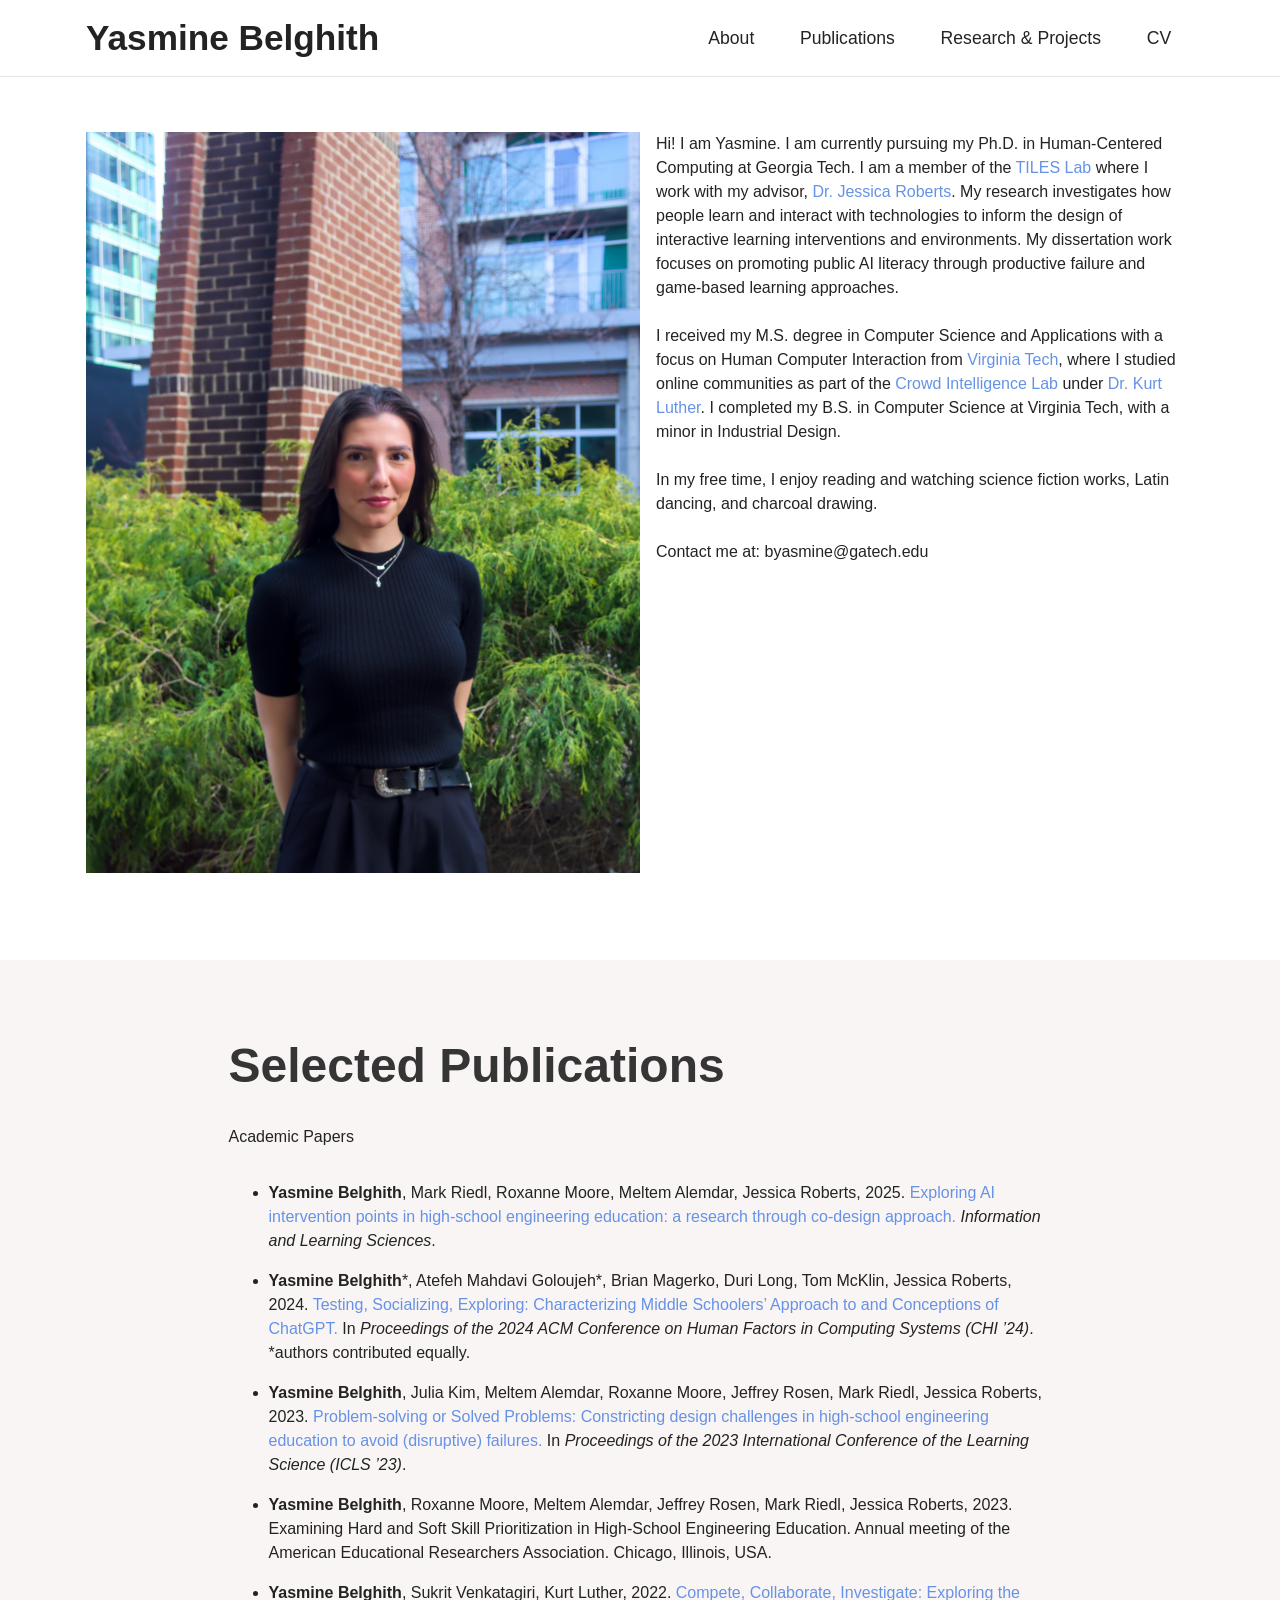
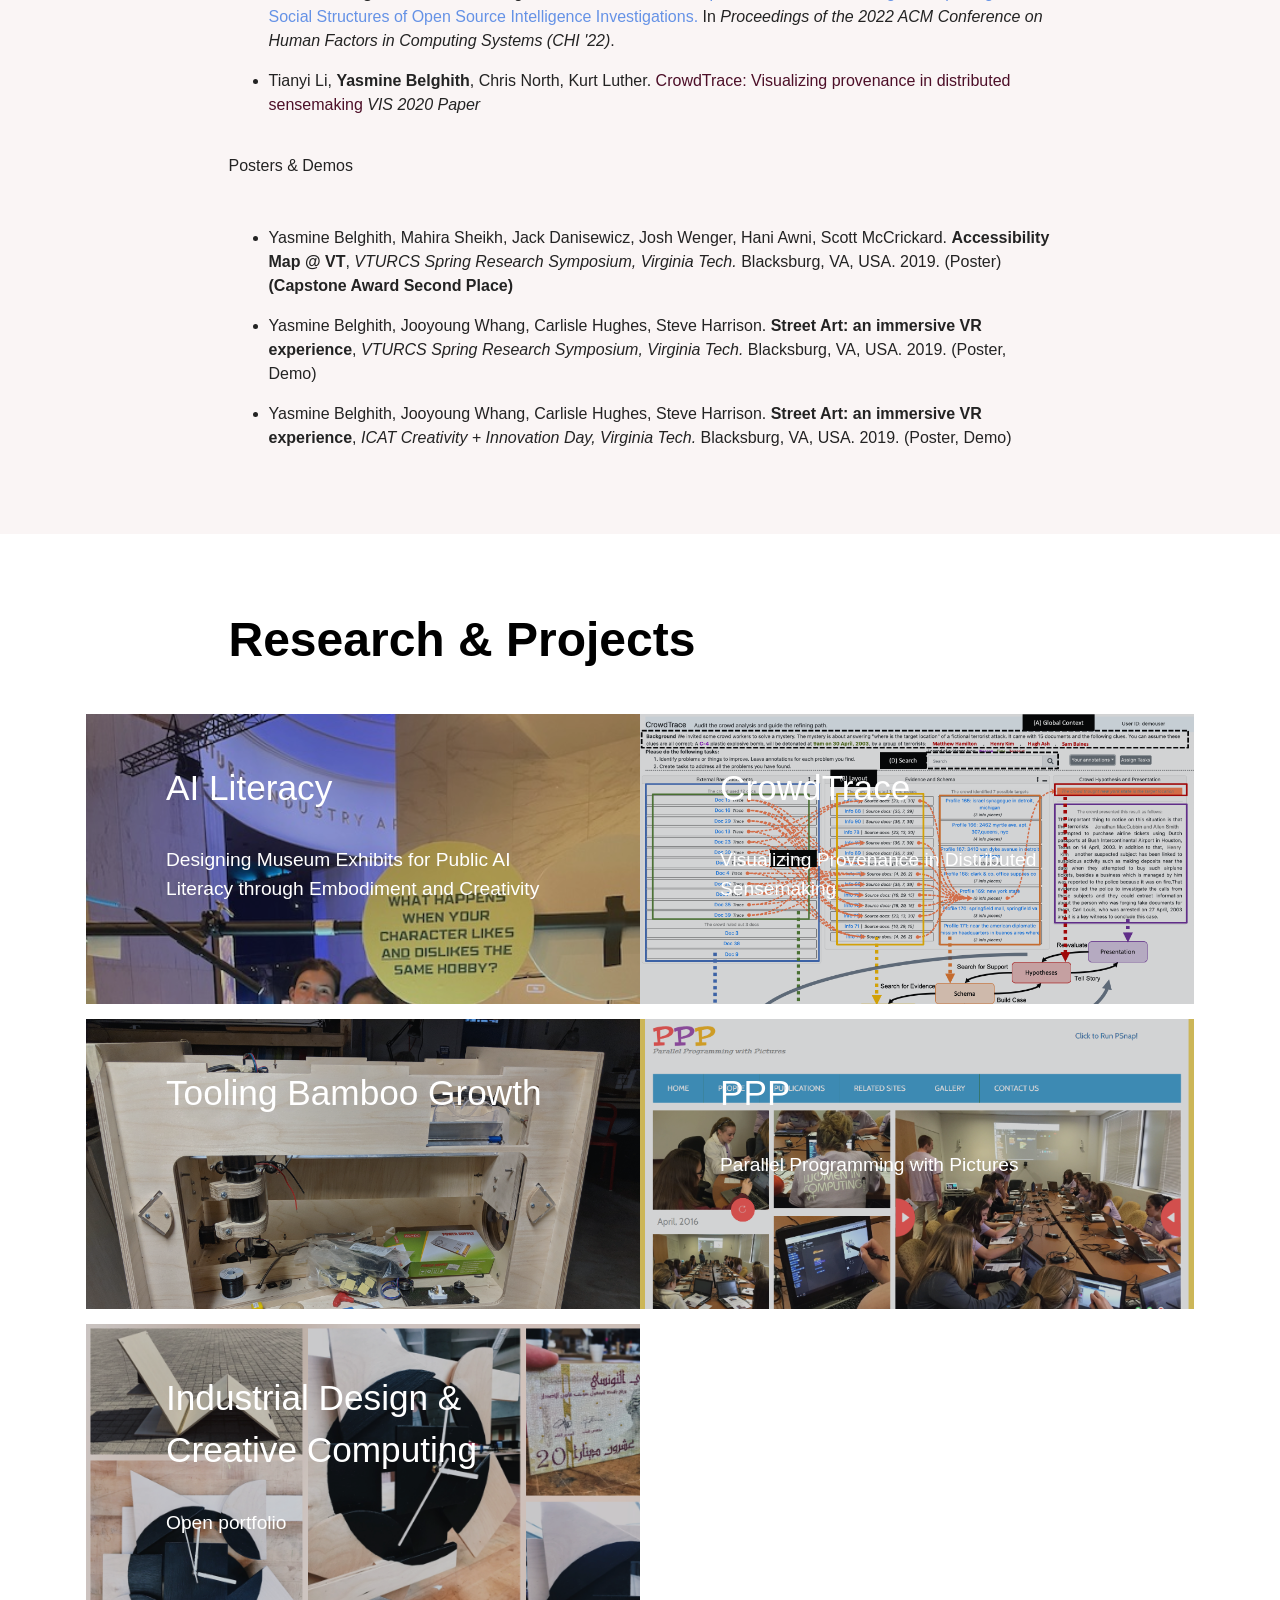
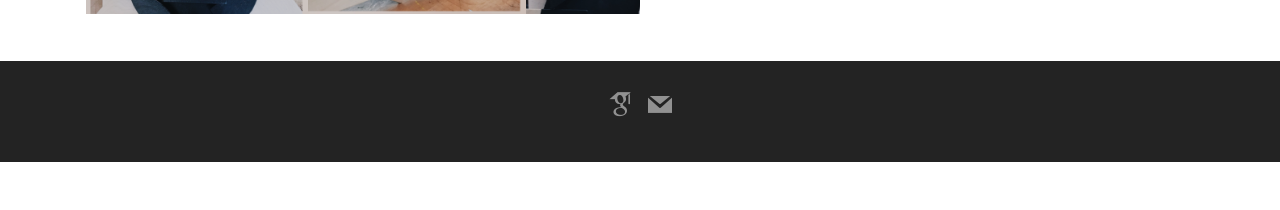
<file: index.html>
<!DOCTYPE html>
<html  >
<head>
  <!-- Site made with Mobirise Website Builder v5.2.0, https://mobirise.com -->
  <meta charset="UTF-8">
  <meta http-equiv="X-UA-Compatible" content="IE=edge">
  <meta name="generator" content="Mobirise v5.2.0, mobirise.com">
  <meta name="viewport" content="width=device-width, initial-scale=1, minimum-scale=1">
  <link rel="shortcut icon" href="assets/images/logo.png" type="image/x-icon">
  <meta name="description" content="">
  
  
  <title>Home</title>
  <link rel="stylesheet" href="assets/tether/tether.min.css">
  <link rel="stylesheet" href="assets/bootstrap/css/bootstrap.min.css">
  <link rel="stylesheet" href="assets/bootstrap/css/bootstrap-grid.min.css">
  <link rel="stylesheet" href="assets/bootstrap/css/bootstrap-reboot.min.css">
  <link rel="stylesheet" href="assets/dropdown/css/style.css">
  <link rel="stylesheet" href="assets/socicon/css/styles.css">
  <link rel="stylesheet" href="assets/theme/css/style.css">
    <link rel="stylesheet" href="assets/stylishportfolio/stylish-portfolio.css">
    <link rel="stylesheet" href="assets/stylishportfolio/stylish-portfolio.min.css">
    <script src="https://cdnjs.cloudflare.com/ajax/libs/popper.js/1.16.0/umd/popper.min.js"></script>
  <link rel="preload" as="style" href="assets/mobirise/css/mbr-additional.css"><link rel="stylesheet" href="assets/mobirise/css/mbr-additional.css" type="text/css">
  
  
  
  
</head>
<body>

<!--Main Menu Section-->
  <section class="menu cid-s48OLK6784" once="menu" id="menu1-h">
    
    <nav class="navbar navbar-dropdown navbar-fixed-top navbar-expand-lg">
        <div class="container">
            <div class="navbar-brand">
<!--                <span class="navbar-logo">-->
<!--                    <a href="index.html">-->
<!--                        <img src="assets/images/logo.png" alt="YB" style="height: 3.8rem;">-->
<!--                    </a>-->
<!--                </span>-->
                <span class="navbar-caption-wrap"><a class="navbar-caption text-black display-5" href="index.html">Yasmine Belghith</a></span>
            </div>
            <button class="navbar-toggler" type="button" data-toggle="collapse" data-target="#navbarSupportedContent" aria-controls="navbarNavAltMarkup" aria-expanded="false" aria-label="Toggle navigation">
                <div class="hamburger">
                    <span></span>
                    <span></span>
                    <span></span>
                    <span></span>
                </div>
            </button>
            <div class="collapse navbar-collapse" id="navbarSupportedContent">
                <ul class="navbar-nav nav-dropdown nav-right" data-app-modern-menu="true">
                    <li class="nav-item"><a class="nav-link link text-black display-4" href="#header1-f">About</a></li>
<!--                    <li class="nav-item"><a class="nav-link link text-black display-4" href="#content1-u">News</a></li>-->
                    <li class="nav-item"><a class="nav-link link text-black display-4" href="#content1-v">Publications</a></li>
                    <li class="nav-item"><a class="nav-link link text-black display-4" href="#portfolio">Research & Projects</a></li>
                    <li class="nav-item"><a class="nav-link link text-black display-4" href="assets/files/Yasmine_Belghith_CV.pdf#page1" target="_blank">CV</a></li>
                </ul>
                
                
            </div>
        </div>
    </nav>

</section>

<!--Header Section-->
<section class="header1 cid-s48MCQYojq mbr-fullscreen" id="header1-f">
<!--    <div class="mbr-overlay" style="opacity: 0.5; background-color: #FAF5F5;"></div>-->
    <div class="container">
        <div class="row no-gutters">
            <div class="col-lg-6">
                <div class="mbr-container">
                        <img src="assets/images/professional_pic.JPEG">
                </div>
            </div>
            <div class="col-lg-6">
                <div class="align-center container-fluid">
                    <div class="row">
            <!--            <div class="col-12 col-lg-12">-->
            <!--                <h1 class="mbr-section-title mbr-fonts-style mb-3 display-1"><strong>Yasmine Belghith</strong></h1>-->
                            <h4 class="mbr-section-subtitle align-center mbr-fonts-style mb-4 display-7">Hi! I am Yasmine. I am currently pursuing my Ph.D. in Human-Centered Computing at Georgia Tech. I am a member of the <a href="https://tiles.cc.gatech.edu/" target="_blank">TILES Lab</a> where I work with my advisor, <a href="https://tiles.cc.gatech.edu/people/dr-jessica-roberts-lab-director/" target="_blank">Dr. Jessica Roberts</a>. My research investigates how people learn and interact with technologies to inform the design of interactive learning interventions and environments. My dissertation work focuses on promoting public AI literacy through productive failure and game-based learning approaches.
                                <br>
                                <br> I received my M.S. degree in Computer Science and Applications with a focus on Human Computer Interaction from <a href="https://vt.edu/" target="_blank">Virginia Tech</a>, where I studied online communities as part of the <a href="https://crowd.cs.vt.edu/" target="_blank">Crowd Intelligence Lab</a> under <a href="https://crowd.cs.vt.edu/kurt-luther/" target="_blank">Dr. Kurt Luther</a>. I completed my B.S. in Computer Science at Virginia Tech, with a minor in Industrial Design.
                                <br>
                                <br> In my free time, I enjoy reading and watching science fiction works, Latin dancing, and charcoal drawing.
                                <br>
                                <br>Contact me at: byasmine@gatech.edu</h4>
            <!--                <div class="mbr-section-btn mt-3">-->
            <!--                    <a class="btn btn-black-outline display-5" href="#content1-8">About</a>-->
            <!--                    <a class="btn btn-black-outline display-5" href="#content1-u">News</a>-->
            <!--                    <a class="btn btn-black-outline display-5" href="#content1-v">Publications</a>-->
            <!--                    <a class="btn btn-black-outline display-5" href="#portfolio">Research & Projects</a>-->
            <!--                    <a class="btn btn-black-outline display-5" href="#content1-w">CV & Résumé</a>-->
                    </div>
                </div>
            </div>
        </div>
    </div>
</section>

<!--  About Section-->
<!--<section class="content1 cid-s48udlf8KU" id="content1-8">-->
<!--    <div class="container">-->
<!--        <div class="row justify-content-center">-->
<!--            <div class="title col-12 col-md-9">-->
<!--                <h3 class="mbr-section-title mbr-fonts-style align-center mb-4 display-2"><strong>About</strong></h3>-->
<!--                <h4 class="mbr-section-subtitle align-center mbr-fonts-style mb-4 display-7">I am currently pursuing my M.S. Degree in Computer Science and Applications at <a href="https://vt.edu/" target="_blank">Virginia Tech</a>.-->
<!--                    <br>I am a member of the <a href="https://crowd.cs.vt.edu/" target="_blank">Crowd Intelligence Lab</a> where I work with my advisor, <a href="https://crowd.cs.vt.edu/kurt-luther/" target="_blank">Dr. Kurt Luther</a>.-->
<!--                    <br>Within computer science, my research interests lie in <strong>Human Computer Interation, social-human-centered design, social computing, crowdsourcing and the interweaving of the arts in technology</strong>.-->
<!--                    <br>I have received my Bachelor's Degree Magna Cum Laude in Computer Science with a minor in <strong>Industrial Design</strong> and French from <a href="https://vt.edu/" target="_blank">Virginia Tech</a> in May 2019.-->
<!--                    <br>-->
<!--                    <br>Yasmine Belghith-->
<!--                    <br>Department of Computer Science-->
<!--                    <br>Virginia Tech-->
<!--                    <br>Blacksburg, VA, 24060-->
<!--                    <br>-->
<!--                    <br>Email: byasmine@vt.edu</h4>-->
<!--                -->
<!--            </div>-->
<!--        </div>-->
<!--    </div>-->
<!--</section>-->

<!--News Section-->
<!--  <section class="content1 cid-sen4Azgt2A" id="content1-u">-->
<!--    <div class="container">-->
<!--        <div class="row justify-content-center">-->
<!--            <div class="title col-12 col-md-9">-->
<!--                <h3 class="mbr-section-title mbr-fonts-style align-center mb-4 display-2"><strong>News</strong></h3>-->
<!--                <h4 class="mbr-section-subtitle align-center mbr-fonts-style mb-4 display-7">-->
<!--                    - October 2020 - I attended <a href="http://ieeevis.org/year/2020/welcome" target="_blank">VIS 2020</a> virtually-->
<!--                    <br> - October 2020 - I attended <a href="https://cscw.acm.org/2020/" target="_blank">CSCW 2020</a> virtually-->
<!--                    <br> - August 2020 - My first co-authored short paper is accepted by <a href="http://ieeevis.org/year/2020/info/papers-sessions" target="_blank">VIS 2020</a>. Title: <i>CrowdTrace: Visualizing Provenance in Distributed Sensemaking</i>-->
<!--                    <br> - May 2019 - Featured on <a href="https://techonthetrail.net/2019/05/26/projects-hci-outdoors-undergraduate-capstone-spring-2019/" target="_blank">Technology on the Trail</a>-->
<!--                </h4>-->

<!--            </div>-->
<!--        </div>-->
<!--    </div>-->
<!--</section>-->

<!--  Publications Section-->
  <section class="content1 cid-sen58sbcMM" id="content1-v">
    <div class="container">
        <div class="row justify-content-center">
            <div class="title col-12 col-md-9">
                <h3 class="mbr-section-title mbr-fonts-style align-center mb-4 display-2"><strong>Selected Publications</strong></h3>
                <h4 class="mbr-section-subtitle align-center mbr-fonts-style mb-4 display-7">Academic Papers</h4>
                <ul>
                    <li><p class="mbr-text mbr-fonts-style display-7"><strong>Yasmine Belghith</strong>, Mark Riedl, Roxanne Moore, Meltem Alemdar, Jessica Roberts, 2025. <a href="assets/files/Exploring_AI_Intervention_Points.pdf#page1" target="_blank">Exploring AI intervention points in high-school engineering education: a research through co-design approach.</a> <i>Information and Learning Sciences</i>.</p></li>
                    <li><p class="mbr-text mbr-fonts-style display-7"><strong>Yasmine Belghith</strong>*, Atefeh Mahdavi Goloujeh*, Brian Magerko, Duri Long, Tom McKlin, Jessica Roberts, 2024.  <a href="assets/files/chi24-440.pdf#page1" target="_blank">Testing, Socializing, Exploring: Characterizing Middle Schoolers’ Approach to and Conceptions of ChatGPT.</a> In <i>Proceedings of the 2024 ACM Conference on Human Factors in Computing Systems (CHI ’24)</i>. *authors contributed equally.  </p></li>
                    <li><p class="mbr-text mbr-fonts-style display-7"><strong>Yasmine Belghith</strong>, Julia Kim, Meltem Alemdar, Roxanne Moore, Jeffrey Rosen, Mark Riedl, Jessica Roberts, 2023.  <a href="assets/files/ICLS_2023.pdf#page1" target="_blank">Problem-solving or Solved Problems: Constricting design challenges in high-school engineering education to avoid (disruptive) failures.</a> In <i>Proceedings of the 2023 International Conference of the Learning Science (ICLS ’23)</i>. </p></li>
                    <li><p class="mbr-text mbr-fonts-style display-7"><strong>Yasmine Belghith</strong>, Roxanne Moore, Meltem Alemdar, Jeffrey Rosen, Mark Riedl, Jessica Roberts, 2023. Examining Hard and Soft Skill Prioritization in High-School Engineering Education. Annual meeting of the American Educational Researchers Association. Chicago, Illinois, USA. </p></li>
                    <li><p class="mbr-text mbr-fonts-style display-7"><strong>Yasmine Belghith</strong>, Sukrit Venkatagiri, Kurt Luther, 2022.  <a href="assets/files/chi22-421.pdf#page1" target="_blank">Compete, Collaborate, Investigate: Exploring the Social Structures of Open Source Intelligence Investigations.</a> In <i>Proceedings of the 2022 ACM Conference on Human Factors in Computing Systems (CHI '22)</i>.</p></li>
                    <li><p class="mbr-text mbr-fonts-style display-7">Tianyi Li, <strong>Yasmine Belghith</strong>, Chris North, Kurt Luther. <a href="https://crowd.cs.vt.edu/wp-content/uploads/2020/09/Li_CrowdTrace_VIS_2020.pdf" target="_blank" style="color: #4d0f28;">CrowdTrace: Visualizing provenance in distributed sensemaking</a><i> VIS 2020 Paper</i></p></li>
                </ul>
                <h5 class="mbr-section-subtitle align-center mbr-fonts-style mb-5 display-7">Posters & Demos</h5>
                <ul>
                    <li><p class="mbr-text mbr-fonts-style display-7">Yasmine Belghith, Mahira Sheikh, Jack Danisewicz, Josh Wenger, Hani Awni, Scott McCrickard. <strong>Accessibility Map @ VT</strong>, <i>VTURCS Spring Research Symposium, Virginia Tech.</i> Blacksburg, VA, USA. 2019. (Poster) <strong>(Capstone Award Second Place)</strong></p></li>
                    <li><p class="mbr-text mbr-fonts-style display-7">Yasmine Belghith, Jooyoung Whang, Carlisle Hughes, Steve Harrison. <strong>Street Art: an immersive VR experience</strong>, <i>VTURCS Spring Research Symposium, Virginia Tech.</i> Blacksburg, VA, USA. 2019. (Poster, Demo)</p></li>
                    <li><p class="mbr-text mbr-fonts-style display-7">Yasmine Belghith, Jooyoung Whang, Carlisle Hughes, Steve Harrison. <strong>Street Art: an immersive VR experience</strong>, <i>ICAT Creativity + Innovation Day, Virginia Tech.</i> Blacksburg, VA, USA. 2019. (Poster, Demo)</p></li>
                </ul>

            </div>
        </div>
    </div>
</section>


   <!-- Research & Projects Section -->
  <section class="content1 cid-s48udlf8KU" id="portfolio">
    <div class="container">
        <div class="row justify-content-center">
            <div class="title col-12 col-md-9">
                <h3 class="mbr-section-title mbr-fonts-style align-center mb-4 display-2"><strong>Research & Projects</strong></h3>
<!--                <h4 class="mbr-section-subtitle align-center mbr-fonts-style mb-4 display-7">Yasmine Belghith is a student</h4>-->

            </div>
        </div>


      <div class="row no-gutters">
          <div class="col-lg-6">
          <a class="portfolio-item" href="#myModal4" data-toggle="modal">
            <div class="caption">
              <div class="caption-content">
                <div class="mbr-section-subtitle align-center mbr-fonts-style mb-4 display-5">AI Literacy</div>
<!--                  <h2 style="font-family: proxima-nova">AI Literacy</h2>-->
                <p class="mbr-text mbr-fonts-style display-7">Designing Museum Exhibits for Public AI Literacy through Embodiment and Creativity</p>
              </div>
            </div>
            <img class="img-fluid" src="assets/images/MSI-picture.jpg" alt="MSI picture">
          </a>
        </div>
          <div class="col-lg-6">
          <a class="portfolio-item" href="#myModal" data-toggle="modal">
            <div class="caption">
              <div class="caption-content">
                <div class="mbr-section-subtitle align-center mbr-fonts-style mb-4 display-5">CrowdTrace</div>
                <p class="mbr-text mbr-fonts-style display-7">Visualizing Provenance in Distributed Sensemaking</p>
              </div>
            </div>
            <img class="img-fluid" src="assets/images/crowdtrace.png" alt="crowdtrace">
          </a>
        </div>
        <div class="col-lg-6">
          <a class="portfolio-item" href="#myModal2" data-toggle="modal">
            <div class="caption">
              <div class="caption-content">
                <div class="mbr-section-subtitle align-center mbr-fonts-style mb-4 display-5">Tooling Bamboo Growth</div>
<!--                <p class="mb-0">A dark blue background with a colored pencil, a clip, and a tiny ice cream cone!</p>-->
              </div>
            </div>
            <img class="img-fluid" src="assets/images/bamboo2.jpg" alt="bamboo">
          </a>
        </div>
        <div class="col-lg-6">
          <a class="portfolio-item" href="#myModal3" data-toggle="modal">
            <div class="caption">
              <div class="caption-content">
                <div class="mbr-section-subtitle align-center mbr-fonts-style mb-4 display-5">PPP</div>
                <p class="mbr-text mbr-fonts-style display-7">Parallel Programming with Pictures</p>
              </div>
            </div>
            <img class="img-fluid" src="assets/images/PPP.PNG" alt="PPP">
          </a>
        </div>
        <div class="col-lg-6">
          <a class="portfolio-item" href="https://yasminebelghith.pb.online/gallery" target="_blank">
            <div class="caption">
              <div class="caption-content">
                <div class="mbr-section-subtitle align-center mbr-fonts-style mb-4 display-5">Industrial Design & Creative Computing</div>
                <p class="mbr-text mbr-fonts-style display-7">Open portfolio</p>
              </div>
            </div>
            <img class="img-fluid" src="assets/images/portfolio.PNG" alt="">
          </a>
        </div>
      </div>
    </div>
  </section>


  <!-- Modal 1 -->
  <div class="modal fade" id="myModal">
    <div class="modal-dialog modal-lg">
      <div class="modal-content">

        <!-- Modal Header -->
        <div class="modal-header">
          <h4 class="mbr-section-subtitle align-center mbr-fonts-style mb-4 display-7">CrowdTrace: Visualizing provenance in distributed sensemaking</h4>
          <button type="button" class="close" data-dismiss="modal">&times;</button>
        </div>

        <!-- Modal body -->
        <div class="modal-body">
            <div style="display: flex">
                <img style="width:50%; height: 250px; display:inline-flex;" src="assets/images/crowdtrace.png" alt="crowdtrace">
                <iframe style="width:50%; height:250px; display:inline-flex;"  src="https://www.youtube.com/embed/eJQUyR13qTw" frameborder="0" allowfullscreen></iframe>
            </div>
            <p class="mbr-text mbr-fonts-style display-4">Team: Tianyi Li, <b>Yasmine Belghith</b>, Dr. Chris North, Dr. Kurt Luther</p>
            <p class="mbr-text mbr-fonts-style display-4">In this project, we explore provenance analysis for distributed sensemaking in the context of crowdsourcing, where distributed analysis contributions are captured in microtasks. We propose crowd auditing as a way to help individual analysts visualize and trace provenance to debug distributed sensemaking.</p>
            <p class="mbr-text mbr-fonts-style display-4"><a href="https://crowd.cs.vt.edu/wp-content/uploads/2020/09/Li_CrowdTrace_VIS_2020.pdf" target="_blank">Full Paper</a></p>
        </div>

        <!-- Modal footer -->
        <div class="modal-footer">
          <button type="button" class="btn btn-secondary display-7" data-dismiss="modal">Close</button>
        </div>

      </div>
    </div>
  </div>

  <!-- Modal 2 -->
  <div class="modal fade" id="myModal2">
    <div class="modal-dialog modal-lg">
      <div class="modal-content">

        <!-- Modal Header -->
        <div class="modal-header">
          <h4 class="mbr-section-subtitle align-center mbr-fonts-style mb-4 display-7">Tooling Bamboo Growth</h4>
          <button type="button" class="close" data-dismiss="modal">&times;</button>
        </div>

        <!-- Modal body -->
        <div class="modal-body">
            <div style="display: flex">
                <img style="width:70%; height: 250px; display:inline-flex;" src="assets/images/bamboo.PNG" alt="bamboo">
                <img style="width:30%; height: 200px; display:inline-flex;" src="assets/images/bamboo2.jpg" alt="bamboo">
            </div>
            <p class="mbr-text mbr-fonts-style display-4">Advisor: Prof. Jonas Hauptman</p>
            <p class="mbr-text mbr-fonts-style display-4">As part of an undergraduate independent study, my responsibilities were:</p>
            <ul>
                <li class="mbr-text mbr-fonts-style display-4">Design system wireframes for CNC machine tailored to Bamboo. Schematics include 4-axes in addition to a mirrored y-axis and supported by LinuxCNC (MachineKit) and BeagleBone boards.</li>
                <li class="mbr-text mbr-fonts-style display-4">Research user interface alternatives for MachineKit to enable customization of controls for the Bamboo CNC machine.</li>
            </ul>
<!--            <p class="mbr-text mbr-fonts-style display-4"><a href="https://crowd.cs.vt.edu/wp-content/uploads/2020/09/Li_CrowdTrace_VIS_2020.pdf">Full Paper</a></p>-->
        </div>

        <!-- Modal footer -->
        <div class="modal-footer">
          <button type="button" class="btn btn-secondary display-7" data-dismiss="modal">Close</button>
        </div>

      </div>
    </div>
  </div>


<!-- Modal 3 -->
  <div class="modal fade" id="myModal3">
    <div class="modal-dialog modal-lg">
      <div class="modal-content">

        <!-- Modal Header -->
        <div class="modal-header">
          <h4 class="mbr-section-subtitle align-center mbr-fonts-style mb-4 display-7">PPP: Parallel Programming with Pictures</h4>
          <button type="button" class="close" data-dismiss="modal">&times;</button>
        </div>

        <!-- Modal body -->
        <div class="modal-body">
            <div style="display: flex">
                <img style="width:90%; height: 300px; display:inline-flex;" src="assets/images/PPP.PNG" alt="ppp">
<!--                <img style="width:30%; height: 200px; display:inline-flex;" src="assets/images/bamboo2.jpg" alt="bamboo">-->
            </div>
            <p class="mbr-text mbr-fonts-style display-4">Advisor: Dr. Wu Feng</p>
            <p class="mbr-text mbr-fonts-style display-4">As part of an undergraduate independent study, my responsibilities were:</p>
            <ul>
                <li class="mbr-text mbr-fonts-style display-4">Assemble generalized modules to teach “parallel programming with pictures” for relevant pedagogical venues, e.g., CS 2104, Let’s Code Blacksburg, and so on. Modules engage students to work with serial and parallel computing concepts and interact with the block-based language “Snap!”</li>
                <li class="mbr-text mbr-fonts-style display-4">Participate in Women in Computing Day by assisting, tutoring, and walking through the “parallel programming with pictures” modules with the attendees.</li>
            </ul>
            <p class="mbr-text mbr-fonts-style display-4"><a href="https://crowd.cs.vt.edu/wp-content/uploads/2020/09/Li_CrowdTrace_VIS_2020.pdf" target="_blank">View Project Website</a></p>
        </div>

        <!-- Modal footer -->
        <div class="modal-footer">
          <button type="button" class="btn btn-secondary display-7" data-dismiss="modal">Close</button>
        </div>

      </div>
    </div>
  </div>

<!-- Modal 4 -->
  <div class="modal fade" id="myModal4">
    <div class="modal-dialog modal-lg">
      <div class="modal-content">

        <!-- Modal Header -->
        <div class="modal-header">
          <h4 class="mbr-section-subtitle align-center mbr-fonts-style mb-4 display-7">AI Literacy</h4>
          <button type="button" class="close" data-dismiss="modal">&times;</button>
        </div>

        <!-- Modal body -->
        <div class="modal-body">
<!--            <div style="display: flex">-->
<!--                <img style="width:30%; height: 300px; display:inline-flex;" src="assets/images/MSI-picture.jpg" alt="MSI Image">-->
<!--&lt;!&ndash;                <img style="width:30%; height: 200px; display:inline-flex;" src="assets/images/bamboo2.jpg" alt="bamboo">&ndash;&gt;-->
<!--            </div>-->
            <p class="mbr-text mbr-fonts-style display-4">Advisor: Dr. Jessica Roberts</p>
            <p class="mbr-text mbr-fonts-style display-4">Although artificial intelligence (AI) is playing an increasingly large role in mediating human activities, most education about what AI is and how it works is restricted to computer science courses. This research is a collaboration between the TILES lab, the Expressive Machinery Lab (Dr. Brian Magerko, Georgia Tech), and the Creative Interfaces Research + Design Studio (Dr. Duri Long, Northwestern University) to create a set of museum exhibits aimed at teaching fundamental AI concepts to the public. In particular we aim to reach middle school girls and students from groups who are underrepresented in computer science. This 4-year project is funded by the NSF Advancing Informal STEM Learning (AISL) program (NSF DRL #2214463). We are collaborating with the Museum of Science and Industry in Chicago to conduct focus groups, needs assessments, and pilot testing of exhibit designs based off our prior work. This research will explore how embodiment and co-creativity can help learners make sense of and engage with AI concepts.</p>
            <p class="mbr-text mbr-fonts-style display-4"><a href="https://dl.acm.org/doi/10.1145/3613904.3642332" target="_blank">Sample Paper</a></p>
        </div>

        <!-- Modal footer -->
        <div class="modal-footer">
          <button type="button" class="btn btn-secondary display-7" data-dismiss="modal">Close</button>
        </div>

      </div>
    </div>
  </div>

<!--CV & Resume Section-->
<!--<section class="content1 cid-sen4Azgt2A" id="content1-w">-->

<!--    <div class="container">-->
<!--        <div class="row justify-content-center">-->
<!--            <div class="title col-12 col-md-9">-->
<!--                <h3 class="mbr-section-title mbr-fonts-style align-center mb-4 display-2"><strong>CV</strong></h3>-->
<!--                <iframe src="assets/files/Yasmine_Belghith_CV.pdf#page1" width="100%" height="500px"></iframe>-->
<!--                <h4 class="mbr-section-subtitle align-center mbr-fonts-style mb-4 display-7">Last updated: March 2025</h4>-->
<!--&lt;!&ndash;                <br>&ndash;&gt;-->
<!--&lt;!&ndash;                <h5 class="mbr-section-subtitle align-center mbr-fonts-style mb-4 display-7">Résumé</h5>&ndash;&gt;-->
<!--&lt;!&ndash;                <iframe src="assets/files/Yasmine_Belghith_Resume.pdf#page1" width="100%" height="500px"></iframe>&ndash;&gt;-->
<!--            </div>-->
<!--        </div>-->
<!--    </div>-->
<!--</section>-->


  <section class="footer3 cid-s48P1Icc8J" once="footers" id="footer3-i">
      <div class="container">
          <div class="media-container-row align-center mbr-white">
<!--              <div class="row row-links">-->
<!--                  <ul class="foot-menu">-->
<!--                      <li class="foot-menu-item mbr-fonts-style display-7"><a href="https://mobirise.com/help/"-->
<!--                                                                              class="text-success">Help Center</a></li>-->
<!--                      <li class="foot-menu-item mbr-fonts-style display-7"><a href="http://forums.mobirise.com/"-->
<!--                                                                              class="text-success">Mobirise Forums</a></li>-->
<!--                      <li class="foot-menu-item mbr-fonts-style display-7"><a href="https://mobirise.com/"-->
<!--                                                                              class="text-success">Mobirise.com</a></li>-->
<!--                  </ul>-->
<!--              </div>-->
              <div class="row social-row">
                  <div class="social-list align-right pb-2">
                      <div class="soc-item">
                          <a href="https://scholar.google.com/citations?hl=en&user=Fzuj8MYAAAAJ" target="_blank">
                              <span class="socicon-googlescholar socicon mbr-iconfont mbr-iconfont-social"></span>
                          </a>
                      </div>
                      <div class="soc-item">
                          <a href="mailto:byasmine[at]gatech.edu" class="email" target="_blank">
                              <span class="socicon-mail socicon mbr-iconfont mbr-iconfont-social"></span>
                          </a>
                      </div>
                  </div>
              </div>
<!--              <div class="row row-copirayt">-->
<!--                  <p class="mbr-text mb-0 mbr-fonts-style mbr-white align-center display-7">-->
<!--                      © Copyright 2020 Mobirise. All Rights Reserved.-->
<!--                  </p>-->
<!--              </div>-->
          </div>
      </div>
</section>
  <section style="background-color: #fff; font-family: -apple-system, BlinkMacSystemFont, 'Segoe UI', 'Roboto', 'Helvetica Neue', Arial, sans-serif; color:#aaa; font-size:12px; padding: 0; align-items: center; display: flex;"><a href="https://mobirise.site/d" style="flex: 1 1; height: 3rem; padding-left: 1rem;"></a><p style="flex: 0 0 auto; margin:0; padding-right:1rem;"> <a href="https://mobirise.site/z" style="color:#aaa;"></a></p></section>
  <script src="assets/web/assets/jquery/jquery.min.js"></script>  <script src="assets/popper/popper.min.js"></script>  <script src="assets/tether/tether.min.js"></script>  <script src="assets/bootstrap/js/bootstrap.min.js"></script>  <script src="assets/smoothscroll/smooth-scroll.js"></script>  <script src="assets/parallax/jarallax.min.js"></script>  <script src="assets/dropdown/js/nav-dropdown.js"></script>  <script src="assets/dropdown/js/navbar-dropdown.js"></script>  <script src="assets/touchswipe/jquery.touch-swipe.min.js"></script>  <script src="assets/theme/js/script.js"></script>
  
  
</body>
</html>
</file>
<file: assets/dropdown/css/style.css>
.navbar-dropdown {
  left: 0;
  padding: 0;
  position: absolute;
  right: 0;
  top: 0;
  transition: all 0.45s ease;
  z-index: 1030;
  background: #282828; }
  .navbar-dropdown .navbar-logo {
    margin-right: 0.8rem;
    transition: margin 0.3s ease-in-out;
    vertical-align: middle; }
    .navbar-dropdown .navbar-logo img {
      height: 3.125rem;
      transition: all 0.3s ease-in-out; }
    .navbar-dropdown .navbar-logo.mbr-iconfont {
      font-size: 3.125rem;
      line-height: 3.125rem; }
  .navbar-dropdown .navbar-caption {
    font-weight: 700;
    white-space: normal;
    vertical-align: -4px;
    line-height: 3.125rem !important; }
    .navbar-dropdown .navbar-caption, .navbar-dropdown .navbar-caption:hover {
      color: inherit;
      text-decoration: none; }
  .navbar-dropdown .mbr-iconfont + .navbar-caption {
    vertical-align: -1px; }
  .navbar-dropdown.navbar-fixed-top {
    position: fixed; }
  .navbar-dropdown .navbar-brand span {
    vertical-align: -4px; }
  .navbar-dropdown.bg-color.transparent {
    background: none; }
  .navbar-dropdown.navbar-short .navbar-brand {
    padding: 0.625rem 0; }
    .navbar-dropdown.navbar-short .navbar-brand span {
      vertical-align: -1px; }
  .navbar-dropdown.navbar-short .navbar-caption {
    line-height: 2.375rem !important;
    vertical-align: -2px; }
  .navbar-dropdown.navbar-short .navbar-logo {
    margin-right: 0.5rem; }
    .navbar-dropdown.navbar-short .navbar-logo img {
      height: 2.375rem; }
    .navbar-dropdown.navbar-short .navbar-logo.mbr-iconfont {
      font-size: 2.375rem;
      line-height: 2.375rem; }
  .navbar-dropdown.navbar-short .mbr-table-cell {
    height: 3.625rem; }
  .navbar-dropdown .navbar-close {
    left: 0.6875rem;
    position: fixed;
    top: 0.75rem;
    z-index: 1000; }
  .navbar-dropdown .hamburger-icon {
    content: "";
    display: inline-block;
    vertical-align: middle;
    width: 16px;
    -webkit-box-shadow: 0 -6px 0 1px #282828,0 0 0 1px #282828,0 6px 0 1px #282828;
    -moz-box-shadow: 0 -6px 0 1px #282828,0 0 0 1px #282828,0 6px 0 1px #282828;
    box-shadow: 0 -6px 0 1px #282828,0 0 0 1px #282828,0 6px 0 1px #282828; }

.dropdown-menu .dropdown-toggle[data-toggle="dropdown-submenu"]::after {
  border-bottom: 0.35em solid transparent;
  border-left: 0.35em solid;
  border-right: 0;
  border-top: 0.35em solid transparent;
  margin-left: 0.3rem; }

.dropdown-menu .dropdown-item:focus {
  outline: 0; }

.nav-dropdown {
  font-size: 0.75rem;
  font-weight: 500;
  height: auto !important; }
  .nav-dropdown .nav-btn {
    padding-left: 1rem; }
  .nav-dropdown .link {
    margin: .667em 1.667em;
    font-weight: 500;
    padding: 0;
    transition: color .2s ease-in-out; }
    .nav-dropdown .link.dropdown-toggle {
      margin-right: 2.583em; }
      .nav-dropdown .link.dropdown-toggle::after {
        margin-left: .25rem;
        border-top: 0.35em solid;
        border-right: 0.35em solid transparent;
        border-left: 0.35em solid transparent;
        border-bottom: 0; }
      .nav-dropdown .link.dropdown-toggle[aria-expanded="true"] {
        margin: 0;
        padding: 0.667em 3.263em  0.667em 1.667em; }
  .nav-dropdown .link::after,
  .nav-dropdown .dropdown-item::after {
    color: inherit; }
  .nav-dropdown .btn {
    font-size: 0.75rem;
    font-weight: 700;
    letter-spacing: 0;
    margin-bottom: 0;
    padding-left: 1.25rem;
    padding-right: 1.25rem; }
  .nav-dropdown .dropdown-menu {
    border-radius: 0;
    border: 0;
    left: 0;
    margin: 0;
    padding-bottom: 1.25rem;
    padding-top: 1.25rem;
    position: relative; }
  .nav-dropdown .dropdown-submenu {
    margin-left: 0.125rem;
    top: 0; }
  .nav-dropdown .dropdown-item {
    font-weight: 500;
    line-height: 2;
    padding: 0.3846em 4.615em 0.3846em 1.5385em;
    position: relative;
    transition: color .2s ease-in-out, background-color .2s ease-in-out; }
    .nav-dropdown .dropdown-item::after {
      margin-top: -0.3077em;
      position: absolute;
      right: 1.1538em;
      top: 50%; }
    .nav-dropdown .dropdown-item:focus, .nav-dropdown .dropdown-item:hover {
      background: none; }

@media (max-width: 767px) {
  .nav-dropdown.navbar-toggleable-sm {
    bottom: 0;
    display: none;
    left: 0;
    overflow-x: hidden;
    position: fixed;
    top: 0;
    transform: translateX(-100%);
    -ms-transform: translateX(-100%);
    -webkit-transform: translateX(-100%);
    width: 18.75rem;
    z-index: 999; } }
.nav-dropdown.navbar-toggleable-xl {
  bottom: 0;
  display: none;
  left: 0;
  overflow-x: hidden;
  position: fixed;
  top: 0;
  transform: translateX(-100%);
  -ms-transform: translateX(-100%);
  -webkit-transform: translateX(-100%);
  width: 18.75rem;
  z-index: 999; }

.nav-dropdown-sm {
  display: block !important;
  overflow-x: hidden;
  overflow: auto;
  padding-top: 3.875rem; }
  .nav-dropdown-sm::after {
    content: "";
    display: block;
    height: 3rem;
    width: 100%; }
  .nav-dropdown-sm.collapse.in ~ .navbar-close {
    display: block !important; }
  .nav-dropdown-sm.collapsing, .nav-dropdown-sm.collapse.in {
    transform: translateX(0);
    -ms-transform: translateX(0);
    -webkit-transform: translateX(0);
    transition: all 0.25s ease-out;
    -webkit-transition: all 0.25s ease-out;
    background: #282828; }
  .nav-dropdown-sm.collapsing[aria-expanded="false"] {
    transform: translateX(-100%);
    -ms-transform: translateX(-100%);
    -webkit-transform: translateX(-100%); }
  .nav-dropdown-sm .nav-item {
    display: block;
    margin-left: 0 !important;
    padding-left: 0; }
  .nav-dropdown-sm .link,
  .nav-dropdown-sm .dropdown-item {
    border-top: 1px dotted rgba(255, 255, 255, 0.1);
    font-size: 0.8125rem;
    line-height: 1.6;
    margin: 0 !important;
    padding: 0.875rem 2.4rem 0.875rem 1.5625rem !important;
    position: relative;
    white-space: normal; }
    .nav-dropdown-sm .link:focus, .nav-dropdown-sm .link:hover,
    .nav-dropdown-sm .dropdown-item:focus,
    .nav-dropdown-sm .dropdown-item:hover {
      background: rgba(0, 0, 0, 0.2) !important;
      color: #c0a375; }
  .nav-dropdown-sm .nav-btn {
    position: relative;
    padding: 1.5625rem 1.5625rem 0 1.5625rem; }
    .nav-dropdown-sm .nav-btn::before {
      border-top: 1px dotted rgba(255, 255, 255, 0.1);
      content: "";
      left: 0;
      position: absolute;
      top: 0;
      width: 100%; }
    .nav-dropdown-sm .nav-btn + .nav-btn {
      padding-top: 0.625rem; }
      .nav-dropdown-sm .nav-btn + .nav-btn::before {
        display: none; }
  .nav-dropdown-sm .btn {
    padding: 0.625rem 0; }
  .nav-dropdown-sm .dropdown-toggle[data-toggle="dropdown-submenu"]::after {
    margin-left: .25rem;
    border-top: 0.35em solid;
    border-right: 0.35em solid transparent;
    border-left: 0.35em solid transparent;
    border-bottom: 0; }
  .nav-dropdown-sm .dropdown-toggle[data-toggle="dropdown-submenu"][aria-expanded="true"]::after {
    border-top: 0;
    border-right: 0.35em solid transparent;
    border-left: 0.35em solid transparent;
    border-bottom: 0.35em solid; }
  .nav-dropdown-sm .dropdown-menu {
    margin: 0;
    padding: 0;
    position: relative;
    top: 0;
    left: 0;
    width: 100%;
    border: 0;
    float: none;
    border-radius: 0;
    background: none; }
  .nav-dropdown-sm .dropdown-submenu {
    left: 100%;
    margin-left: 0.125rem;
    margin-top: -1.25rem;
    top: 0; }

.navbar-toggleable-sm .nav-dropdown .dropdown-menu {
  position: absolute; }

.navbar-toggleable-sm .nav-dropdown .dropdown-submenu {
  left: 100%;
  margin-left: 0.125rem;
  margin-top: -1.25rem;
  top: 0; }

.navbar-toggleable-sm.opened .nav-dropdown .dropdown-menu {
  position: relative; }

.navbar-toggleable-sm.opened .nav-dropdown .dropdown-submenu {
  left: 0;
  margin-left: 00rem;
  margin-top: 0rem;
  top: 0; }

.is-builder .nav-dropdown.collapsing {
  transition: none !important; }

/*# sourceMappingURL=style.css.map */
</file>
<file: assets/socicon/css/styles.css>
@charset "UTF-8";

@font-face {
  font-family: 'Socicon';
  src:  url('../fonts/socicon.eot');
  src:  url('../fonts/socicon.eot?#iefix') format('embedded-opentype'),
    url('../fonts/socicon.woff2') format('woff2'),
    url('../fonts/socicon.ttf') format('truetype'),
    url('../fonts/socicon.woff') format('woff'),
    url('../fonts/socicon.svg#socicon') format('svg');
  font-weight: normal;
  font-style: normal;
}

[data-icon]:before {
  font-family: "socicon" !important;
  content: attr(data-icon);
  font-style: normal !important;
  font-weight: normal !important;
  font-variant: normal !important;
  text-transform: none !important;
  speak: none;
  line-height: 1;
  -webkit-font-smoothing: antialiased;
  -moz-osx-font-smoothing: grayscale;
}

[class^="socicon-"], [class*=" socicon-"] {
  /* use !important to prevent issues with browser extensions that change fonts */
  font-family: 'Socicon' !important;
  speak: none;
  font-style: normal;
  font-weight: normal;
  font-variant: normal;
  text-transform: none;
  line-height: 1;

  /* Better Font Rendering =========== */
  -webkit-font-smoothing: antialiased;
  -moz-osx-font-smoothing: grayscale;
}

.socicon-eitaa:before {
  content: "\e97c";
}
.socicon-soroush:before {
  content: "\e97d";
}
.socicon-bale:before {
  content: "\e97e";
}
.socicon-zazzle:before {
  content: "\e97b";
}
.socicon-society6:before {
  content: "\e97a";
}
.socicon-redbubble:before {
  content: "\e979";
}
.socicon-avvo:before {
  content: "\e978";
}
.socicon-stitcher:before {
  content: "\e977";
}
.socicon-googlehangouts:before {
  content: "\e974";
}
.socicon-dlive:before {
  content: "\e975";
}
.socicon-vsco:before {
  content: "\e976";
}
.socicon-flipboard:before {
  content: "\e973";
}
.socicon-ubuntu:before {
  content: "\e958";
}
.socicon-artstation:before {
  content: "\e959";
}
.socicon-invision:before {
  content: "\e95a";
}
.socicon-torial:before {
  content: "\e95b";
}
.socicon-collectorz:before {
  content: "\e95c";
}
.socicon-seenthis:before {
  content: "\e95d";
}
.socicon-googleplaymusic:before {
  content: "\e95e";
}
.socicon-debian:before {
  content: "\e95f";
}
.socicon-filmfreeway:before {
  content: "\e960";
}
.socicon-gnome:before {
  content: "\e961";
}
.socicon-itchio:before {
  content: "\e962";
}
.socicon-jamendo:before {
  content: "\e963";
}
.socicon-mix:before {
  content: "\e964";
}
.socicon-sharepoint:before {
  content: "\e965";
}
.socicon-tinder:before {
  content: "\e966";
}
.socicon-windguru:before {
  content: "\e967";
}
.socicon-cdbaby:before {
  content: "\e968";
}
.socicon-elementaryos:before {
  content: "\e969";
}
.socicon-stage32:before {
  content: "\e96a";
}
.socicon-tiktok:before {
  content: "\e96b";
}
.socicon-gitter:before {
  content: "\e96c";
}
.socicon-letterboxd:before {
  content: "\e96d";
}
.socicon-threema:before {
  content: "\e96e";
}
.socicon-splice:before {
  content: "\e96f";
}
.socicon-metapop:before {
  content: "\e970";
}
.socicon-naver:before {
  content: "\e971";
}
.socicon-remote:before {
  content: "\e972";
}
.socicon-internet:before {
  content: "\e957";
}
.socicon-moddb:before {
  content: "\e94b";
}
.socicon-indiedb:before {
  content: "\e94c";
}
.socicon-traxsource:before {
  content: "\e94d";
}
.socicon-gamefor:before {
  content: "\e94e";
}
.socicon-pixiv:before {
  content: "\e94f";
}
.socicon-myanimelist:before {
  content: "\e950";
}
.socicon-blackberry:before {
  content: "\e951";
}
.socicon-wickr:before {
  content: "\e952";
}
.socicon-spip:before {
  content: "\e953";
}
.socicon-napster:before {
  content: "\e954";
}
.socicon-beatport:before {
  content: "\e955";
}
.socicon-hackerone:before {
  content: "\e956";
}
.socicon-hackernews:before {
  content: "\e946";
}
.socicon-smashwords:before {
  content: "\e947";
}
.socicon-kobo:before {
  content: "\e948";
}
.socicon-bookbub:before {
  content: "\e949";
}
.socicon-mailru:before {
  content: "\e94a";
}
.socicon-gitlab:before {
  content: "\e945";
}
.socicon-instructables:before {
  content: "\e944";
}
.socicon-portfolio:before {
  content: "\e943";
}
.socicon-codered:before {
  content: "\e940";
}
.socicon-origin:before {
  content: "\e941";
}
.socicon-nextdoor:before {
  content: "\e942";
}
.socicon-udemy:before {
  content: "\e93f";
}
.socicon-livemaster:before {
  content: "\e93e";
}
.socicon-crunchbase:before {
  content: "\e93b";
}
.socicon-homefy:before {
  content: "\e93c";
}
.socicon-calendly:before {
  content: "\e93d";
}
.socicon-realtor:before {
  content: "\e90f";
}
.socicon-tidal:before {
  content: "\e910";
}
.socicon-qobuz:before {
  content: "\e911";
}
.socicon-natgeo:before {
  content: "\e912";
}
.socicon-mastodon:before {
  content: "\e913";
}
.socicon-unsplash:before {
  content: "\e914";
}
.socicon-homeadvisor:before {
  content: "\e915";
}
.socicon-angieslist:before {
  content: "\e916";
}
.socicon-codepen:before {
  content: "\e917";
}
.socicon-slack:before {
  content: "\e918";
}
.socicon-openaigym:before {
  content: "\e919";
}
.socicon-logmein:before {
  content: "\e91a";
}
.socicon-fiverr:before {
  content: "\e91b";
}
.socicon-gotomeeting:before {
  content: "\e91c";
}
.socicon-aliexpress:before {
  content: "\e91d";
}
.socicon-guru:before {
  content: "\e91e";
}
.socicon-appstore:before {
  content: "\e91f";
}
.socicon-homes:before {
  content: "\e920";
}
.socicon-zoom:before {
  content: "\e921";
}
.socicon-alibaba:before {
  content: "\e922";
}
.socicon-craigslist:before {
  content: "\e923";
}
.socicon-wix:before {
  content: "\e924";
}
.socicon-redfin:before {
  content: "\e925";
}
.socicon-googlecalendar:before {
  content: "\e926";
}
.socicon-shopify:before {
  content: "\e927";
}
.socicon-freelancer:before {
  content: "\e928";
}
.socicon-seedrs:before {
  content: "\e929";
}
.socicon-bing:before {
  content: "\e92a";
}
.socicon-doodle:before {
  content: "\e92b";
}
.socicon-bonanza:before {
  content: "\e92c";
}
.socicon-squarespace:before {
  content: "\e92d";
}
.socicon-toptal:before {
  content: "\e92e";
}
.socicon-gust:before {
  content: "\e92f";
}
.socicon-ask:before {
  content: "\e930";
}
.socicon-trulia:before {
  content: "\e931";
}
.socicon-loomly:before {
  content: "\e932";
}
.socicon-ghost:before {
  content: "\e933";
}
.socicon-upwork:before {
  content: "\e934";
}
.socicon-fundable:before {
  content: "\e935";
}
.socicon-booking:before {
  content: "\e936";
}
.socicon-googlemaps:before {
  content: "\e937";
}
.socicon-zillow:before {
  content: "\e938";
}
.socicon-niconico:before {
  content: "\e939";
}
.socicon-toneden:before {
  content: "\e93a";
}
.socicon-augment:before {
  content: "\e908";
}
.socicon-bitbucket:before {
  content: "\e909";
}
.socicon-fyuse:before {
  content: "\e90a";
}
.socicon-yt-gaming:before {
  content: "\e90b";
}
.socicon-sketchfab:before {
  content: "\e90c";
}
.socicon-mobcrush:before {
  content: "\e90d";
}
.socicon-microsoft:before {
  content: "\e90e";
}
.socicon-pandora:before {
  content: "\e907";
}
.socicon-messenger:before {
  content: "\e906";
}
.socicon-gamewisp:before {
  content: "\e905";
}
.socicon-bloglovin:before {
  content: "\e904";
}
.socicon-tunein:before {
  content: "\e903";
}
.socicon-gamejolt:before {
  content: "\e901";
}
.socicon-trello:before {
  content: "\e902";
}
.socicon-spreadshirt:before {
  content: "\e900";
}
.socicon-500px:before {
  content: "\e000";
}
.socicon-8tracks:before {
  content: "\e001";
}
.socicon-airbnb:before {
  content: "\e002";
}
.socicon-alliance:before {
  content: "\e003";
}
.socicon-amazon:before {
  content: "\e004";
}
.socicon-amplement:before {
  content: "\e005";
}
.socicon-android:before {
  content: "\e006";
}
.socicon-angellist:before {
  content: "\e007";
}
.socicon-apple:before {
  content: "\e008";
}
.socicon-appnet:before {
  content: "\e009";
}
.socicon-baidu:before {
  content: "\e00a";
}
.socicon-bandcamp:before {
  content: "\e00b";
}
.socicon-battlenet:before {
  content: "\e00c";
}
.socicon-mixer:before {
  content: "\e00d";
}
.socicon-bebee:before {
  content: "\e00e";
}
.socicon-bebo:before {
  content: "\e00f";
}
.socicon-behance:before {
  content: "\e010";
}
.socicon-blizzard:before {
  content: "\e011";
}
.socicon-blogger:before {
  content: "\e012";
}
.socicon-buffer:before {
  content: "\e013";
}
.socicon-chrome:before {
  content: "\e014";
}
.socicon-coderwall:before {
  content: "\e015";
}
.socicon-curse:before {
  content: "\e016";
}
.socicon-dailymotion:before {
  content: "\e017";
}
.socicon-deezer:before {
  content: "\e018";
}
.socicon-delicious:before {
  content: "\e019";
}
.socicon-deviantart:before {
  content: "\e01a";
}
.socicon-diablo:before {
  content: "\e01b";
}
.socicon-digg:before {
  content: "\e01c";
}
.socicon-discord:before {
  content: "\e01d";
}
.socicon-disqus:before {
  content: "\e01e";
}
.socicon-douban:before {
  content: "\e01f";
}
.socicon-draugiem:before {
  content: "\e020";
}
.socicon-dribbble:before {
  content: "\e021";
}
.socicon-drupal:before {
  content: "\e022";
}
.socicon-ebay:before {
  content: "\e023";
}
.socicon-ello:before {
  content: "\e024";
}
.socicon-endomodo:before {
  content: "\e025";
}
.socicon-envato:before {
  content: "\e026";
}
.socicon-etsy:before {
  content: "\e027";
}
.socicon-facebook:before {
  content: "\e028";
}
.socicon-feedburner:before {
  content: "\e029";
}
.socicon-filmweb:before {
  content: "\e02a";
}
.socicon-firefox:before {
  content: "\e02b";
}
.socicon-flattr:before {
  content: "\e02c";
}
.socicon-flickr:before {
  content: "\e02d";
}
.socicon-formulr:before {
  content: "\e02e";
}
.socicon-forrst:before {
  content: "\e02f";
}
.socicon-foursquare:before {
  content: "\e030";
}
.socicon-friendfeed:before {
  content: "\e031";
}
.socicon-github:before {
  content: "\e032";
}
.socicon-goodreads:before {
  content: "\e033";
}
.socicon-google:before {
  content: "\e034";
}
.socicon-googlescholar:before {
  content: "\e035";
}
.socicon-googlegroups:before {
  content: "\e036";
}
.socicon-googlephotos:before {
  content: "\e037";
}
.socicon-googleplus:before {
  content: "\e038";
}
.socicon-grooveshark:before {
  content: "\e039";
}
.socicon-hackerrank:before {
  content: "\e03a";
}
.socicon-hearthstone:before {
  content: "\e03b";
}
.socicon-hellocoton:before {
  content: "\e03c";
}
.socicon-heroes:before {
  content: "\e03d";
}
.socicon-smashcast:before {
  content: "\e03e";
}
.socicon-horde:before {
  content: "\e03f";
}
.socicon-houzz:before {
  content: "\e040";
}
.socicon-icq:before {
  content: "\e041";
}
.socicon-identica:before {
  content: "\e042";
}
.socicon-imdb:before {
  content: "\e043";
}
.socicon-instagram:before {
  content: "\e044";
}
.socicon-issuu:before {
  content: "\e045";
}
.socicon-istock:before {
  content: "\e046";
}
.socicon-itunes:before {
  content: "\e047";
}
.socicon-keybase:before {
  content: "\e048";
}
.socicon-lanyrd:before {
  content: "\e049";
}
.socicon-lastfm:before {
  content: "\e04a";
}
.socicon-line:before {
  content: "\e04b";
}
.socicon-linkedin:before {
  content: "\e04c";
}
.socicon-livejournal:before {
  content: "\e04d";
}
.socicon-lyft:before {
  content: "\e04e";
}
.socicon-macos:before {
  content: "\e04f";
}
.socicon-mail:before {
  content: "\e050";
}
.socicon-medium:before {
  content: "\e051";
}
.socicon-meetup:before {
  content: "\e052";
}
.socicon-mixcloud:before {
  content: "\e053";
}
.socicon-modelmayhem:before {
  content: "\e054";
}
.socicon-mumble:before {
  content: "\e055";
}
.socicon-myspace:before {
  content: "\e056";
}
.socicon-newsvine:before {
  content: "\e057";
}
.socicon-nintendo:before {
  content: "\e058";
}
.socicon-npm:before {
  content: "\e059";
}
.socicon-odnoklassniki:before {
  content: "\e05a";
}
.socicon-openid:before {
  content: "\e05b";
}
.socicon-opera:before {
  content: "\e05c";
}
.socicon-outlook:before {
  content: "\e05d";
}
.socicon-overwatch:before {
  content: "\e05e";
}
.socicon-patreon:before {
  content: "\e05f";
}
.socicon-paypal:before {
  content: "\e060";
}
.socicon-periscope:before {
  content: "\e061";
}
.socicon-persona:before {
  content: "\e062";
}
.socicon-pinterest:before {
  content: "\e063";
}
.socicon-play:before {
  content: "\e064";
}
.socicon-player:before {
  content: "\e065";
}
.socicon-playstation:before {
  content: "\e066";
}
.socicon-pocket:before {
  content: "\e067";
}
.socicon-qq:before {
  content: "\e068";
}
.socicon-quora:before {
  content: "\e069";
}
.socicon-raidcall:before {
  content: "\e06a";
}
.socicon-ravelry:before {
  content: "\e06b";
}
.socicon-reddit:before {
  content: "\e06c";
}
.socicon-renren:before {
  content: "\e06d";
}
.socicon-researchgate:before {
  content: "\e06e";
}
.socicon-residentadvisor:before {
  content: "\e06f";
}
.socicon-reverbnation:before {
  content: "\e070";
}
.socicon-rss:before {
  content: "\e071";
}
.socicon-sharethis:before {
  content: "\e072";
}
.socicon-skype:before {
  content: "\e073";
}
.socicon-slideshare:before {
  content: "\e074";
}
.socicon-smugmug:before {
  content: "\e075";
}
.socicon-snapchat:before {
  content: "\e076";
}
.socicon-songkick:before {
  content: "\e077";
}
.socicon-soundcloud:before {
  content: "\e078";
}
.socicon-spotify:before {
  content: "\e079";
}
.socicon-stackexchange:before {
  content: "\e07a";
}
.socicon-stackoverflow:before {
  content: "\e07b";
}
.socicon-starcraft:before {
  content: "\e07c";
}
.socicon-stayfriends:before {
  content: "\e07d";
}
.socicon-steam:before {
  content: "\e07e";
}
.socicon-storehouse:before {
  content: "\e07f";
}
.socicon-strava:before {
  content: "\e080";
}
.socicon-streamjar:before {
  content: "\e081";
}
.socicon-stumbleupon:before {
  content: "\e082";
}
.socicon-swarm:before {
  content: "\e083";
}
.socicon-teamspeak:before {
  content: "\e084";
}
.socicon-teamviewer:before {
  content: "\e085";
}
.socicon-technorati:before {
  content: "\e086";
}
.socicon-telegram:before {
  content: "\e087";
}
.socicon-tripadvisor:before {
  content: "\e088";
}
.socicon-tripit:before {
  content: "\e089";
}
.socicon-triplej:before {
  content: "\e08a";
}
.socicon-tumblr:before {
  content: "\e08b";
}
.socicon-twitch:before {
  content: "\e08c";
}
.socicon-twitter:before {
  content: "\e08d";
}
.socicon-uber:before {
  content: "\e08e";
}
.socicon-ventrilo:before {
  content: "\e08f";
}
.socicon-viadeo:before {
  content: "\e090";
}
.socicon-viber:before {
  content: "\e091";
}
.socicon-viewbug:before {
  content: "\e092";
}
.socicon-vimeo:before {
  content: "\e093";
}
.socicon-vine:before {
  content: "\e094";
}
.socicon-vkontakte:before {
  content: "\e095";
}
.socicon-warcraft:before {
  content: "\e096";
}
.socicon-wechat:before {
  content: "\e097";
}
.socicon-weibo:before {
  content: "\e098";
}
.socicon-whatsapp:before {
  content: "\e099";
}
.socicon-wikipedia:before {
  content: "\e09a";
}
.socicon-windows:before {
  content: "\e09b";
}
.socicon-wordpress:before {
  content: "\e09c";
}
.socicon-wykop:before {
  content: "\e09d";
}
.socicon-xbox:before {
  content: "\e09e";
}
.socicon-xing:before {
  content: "\e09f";
}
.socicon-yahoo:before {
  content: "\e0a0";
}
.socicon-yammer:before {
  content: "\e0a1";
}
.socicon-yandex:before {
  content: "\e0a2";
}
.socicon-yelp:before {
  content: "\e0a3";
}
.socicon-younow:before {
  content: "\e0a4";
}
.socicon-youtube:before {
  content: "\e0a5";
}
.socicon-zapier:before {
  content: "\e0a6";
}
.socicon-zerply:before {
  content: "\e0a7";
}
.socicon-zomato:before {
  content: "\e0a8";
}
.socicon-zynga:before {
  content: "\e0a9";
}
</file>
<file: assets/theme/css/style.css>
section {
  background-color: #ffffff;
}

body {
  font-style: normal;
  line-height: 1.5;
  font-weight: 400;
  color: #232323;
  position: relative;
}

section,
.container,
.container-fluid {
  position: relative;
  word-wrap: break-word;
}

a.mbr-iconfont:hover {
  text-decoration: none;
}

.article .lead p,
.article .lead ul,
.article .lead ol,
.article .lead pre,
.article .lead blockquote {
  margin-bottom: 0;
}

a {
  font-style: normal;
  font-weight: 400;
  cursor: pointer;
}

a, a:hover {
  text-decoration: none;
}

.mbr-section-title {
  font-style: normal;
  line-height: 1.3;
}

.mbr-section-subtitle {
  line-height: 1.3;
}

.mbr-text {
  font-style: normal;
  line-height: 1.7;
}

h1,
h2,
h3,
h4,
h5,
h6,
.display-1,
.display-2,
.display-4,
.display-5,
.display-7,
span,
p,
a {
  line-height: 1;
  word-break: break-word;
  word-wrap: break-word;
  font-weight: 400;
}

b,
strong {
  font-weight: bold;
}

input:-webkit-autofill, input:-webkit-autofill:hover, input:-webkit-autofill:focus, input:-webkit-autofill:active {
  -webkit-transition-delay: 9999s;
          transition-delay: 9999s;
  -webkit-transition-property: background-color, color;
  transition-property: background-color, color;
}

textarea[type="hidden"] {
  display: none;
}

section {
  background-position: 50% 50%;
  background-repeat: no-repeat;
  background-size: cover;
}

section .mbr-background-video,
section .mbr-background-video-preview {
  position: absolute;
  bottom: 0;
  left: 0;
  right: 0;
  top: 0;
}

.hidden {
  visibility: hidden;
}

.mbr-z-index20 {
  z-index: 20;
}

/*! Base colors */
.mbr-white {
  color: #ffffff;
}

.mbr-black {
  color: #111111;
}

.mbr-bg-white {
  background-color: #ffffff;
}

.mbr-bg-black {
  background-color: #000000;
}

/*! Text-aligns */
.align-left {
  text-align: left;
}

.align-center {
  text-align: left;
}

.align-right {
  text-align: right;
}

/*! Font-weight  */
.mbr-light {
  font-weight: 300;
}

.mbr-regular {
  font-weight: 400;
}

.mbr-semibold {
  font-weight: 500;
}

.mbr-bold {
  font-weight: 700;
}

/*! Media  */
.media-content {
  -ms-flex-preferred-size: 100%;
      flex-basis: 100%;
}

.media-container-row {
  display: -webkit-box;
  display: -ms-flexbox;
  display: flex;
  -webkit-box-orient: horizontal;
  -webkit-box-direction: normal;
      -ms-flex-direction: row;
          flex-direction: row;
  -ms-flex-wrap: wrap;
      flex-wrap: wrap;
  -webkit-box-pack: center;
      -ms-flex-pack: center;
          justify-content: center;
  -ms-flex-line-pack: center;
      align-content: center;
  -webkit-box-align: start;
      -ms-flex-align: start;
          align-items: start;
}

.media-container-row .media-size-item {
  width: 400px;
}

.media-container-column {
  display: -webkit-box;
  display: -ms-flexbox;
  display: flex;
  -webkit-box-orient: vertical;
  -webkit-box-direction: normal;
      -ms-flex-direction: column;
          flex-direction: column;
  -ms-flex-wrap: wrap;
      flex-wrap: wrap;
  -webkit-box-pack: center;
      -ms-flex-pack: center;
          justify-content: center;
  -ms-flex-line-pack: center;
      align-content: center;
  -webkit-box-align: stretch;
      -ms-flex-align: stretch;
          align-items: stretch;
}

.media-container-column > * {
  width: 100%;
}

@media (min-width: 992px) {
  .media-container-row {
    -ms-flex-wrap: nowrap;
        flex-wrap: nowrap;
  }
}

figure {
  margin-bottom: 0;
  overflow: hidden;
}

figure[mbr-media-size] {
  -webkit-transition: width 0.1s;
  transition: width 0.1s;
}

img,
iframe {
  display: block;
  width: 100%;
}

.card {
  background-color: transparent;
  border: none;
}

.card-box {
  width: 100%;
}

.card-img {
  text-align: center;
  -ms-flex-negative: 0;
      flex-shrink: 0;
  -webkit-flex-shrink: 0;
}

.media {
  max-width: 100%;
  margin: 0 auto;
}

.mbr-figure {
  -ms-flex-item-align: center;
      -ms-grid-row-align: center;
      align-self: center;
}

.media-container > div {
  max-width: 100%;
}

.mbr-figure img,
.card-img img {
  width: 100%;
}

@media (max-width: 991px) {
  .media-size-item {
    width: auto !important;
  }
  .media {
    width: auto;
  }
  .mbr-figure {
    width: 100% !important;
  }
}

/*! Buttons */
.mbr-section-btn {
  margin-left: -0.6rem;
  margin-right: -0.6rem;
  font-size: 0;
}

.btn {
  font-weight: 600;
  border-width: 1px;
  font-style: normal;
  margin: 0.6rem 0.6rem;
  white-space: normal;
  -webkit-transition: all 0.2s ease-in-out;
  transition: all 0.2s ease-in-out;
  display: -webkit-inline-box;
  display: -ms-inline-flexbox;
  display: inline-flex;
  -webkit-box-align: center;
      -ms-flex-align: center;
          align-items: center;
  -webkit-box-pack: center;
      -ms-flex-pack: center;
          justify-content: center;
  word-break: break-word;
}

.btn-sm {
  font-weight: 600;
  letter-spacing: 0px;
  -webkit-transition: all 0.3s ease-in-out;
  transition: all 0.3s ease-in-out;
}

.btn-md {
  font-weight: 600;
  letter-spacing: 0px;
  -webkit-transition: all 0.3s ease-in-out;
  transition: all 0.3s ease-in-out;
}

.btn-lg {
  font-weight: 600;
  letter-spacing: 0px;
  -webkit-transition: all 0.3s ease-in-out;
  transition: all 0.3s ease-in-out;
}

.btn-form {
  margin: 0;
}

.btn-form:hover {
  cursor: pointer;
}

nav .mbr-section-btn {
  margin-left: 0rem;
  margin-right: 0rem;
}

/*! Btn icon margin */
.btn .mbr-iconfont,
.btn.btn-sm .mbr-iconfont {
  -webkit-box-ordinal-group: 2;
      -ms-flex-order: 1;
          order: 1;
  cursor: pointer;
  margin-left: 0.5rem;
  vertical-align: sub;
}

.btn.btn-md .mbr-iconfont,
.btn.btn-md .mbr-iconfont {
  margin-left: 0.8rem;
}

.mbr-regular {
  font-weight: 400;
}

.mbr-semibold {
  font-weight: 500;
}

.mbr-bold {
  font-weight: 700;
}

[type="submit"] {
  -webkit-appearance: none;
}

/*! Full-screen */
.mbr-fullscreen .mbr-overlay {
  min-height: 100vh;
}

.mbr-fullscreen {
  display: -webkit-box;
  display: -ms-flexbox;
  display: flex;
  display: -moz-flex;
  display: -ms-flex;
  display: -o-flex;
  -webkit-box-align: center;
      -ms-flex-align: center;
          align-items: center;
  min-height: 100vh;
  padding-top: 3rem;
  padding-bottom: 3rem;
}

/*! Map */
.map {
  height: 25rem;
  position: relative;
}

.map iframe {
  width: 100%;
  height: 100%;
}

/*! Scroll to top arrow */
.mbr-arrow-up {
  bottom: 25px;
  right: 90px;
  position: fixed;
  text-align: right;
  z-index: 5000;
  color: #ffffff;
  font-size: 22px;
}

.mbr-arrow-up a {
  background: rgba(0, 0, 0, 0.2);
  border-radius: 50%;
  color: #fff;
  display: inline-block;
  height: 60px;
  width: 60px;
  border: 2px solid #fff;
  outline-style: none !important;
  position: relative;
  text-decoration: none;
  -webkit-transition: all 0.3s ease-in-out;
  transition: all 0.3s ease-in-out;
  cursor: pointer;
  text-align: center;
}

.mbr-arrow-up a:hover {
  background-color: rgba(0, 0, 0, 0.4);
}

.mbr-arrow-up a i {
  line-height: 60px;
}

.mbr-arrow-up-icon {
  display: block;
  color: #fff;
}

.mbr-arrow-up-icon::before {
  content: "\203a";
  display: inline-block;
  font-family: serif;
  font-size: 22px;
  line-height: 1;
  font-style: normal;
  position: relative;
  top: 6px;
  left: -4px;
  -webkit-transform: rotate(-90deg);
          transform: rotate(-90deg);
}

/*! Arrow Down */
.mbr-arrow {
  position: absolute;
  bottom: 45px;
  left: 50%;
  width: 60px;
  height: 60px;
  cursor: pointer;
  background-color: rgba(80, 80, 80, 0.5);
  border-radius: 50%;
  -webkit-transform: translateX(-50%);
          transform: translateX(-50%);
}

@media (max-width: 767px) {
  .mbr-arrow {
    display: none;
  }
}

.mbr-arrow > a {
  display: inline-block;
  text-decoration: none;
  outline-style: none;
  -webkit-animation: arrowdown 1.7s ease-in-out infinite;
          animation: arrowdown 1.7s ease-in-out infinite;
  color: #ffffff;
}

.mbr-arrow > a > i {
  position: absolute;
  top: -2px;
  left: 15px;
  font-size: 2rem;
}

#scrollToTop a i::before {
  content: "";
  position: absolute;
  display: block;
  border-bottom: 2.5px solid #fff;
  border-left: 2.5px solid #fff;
  width: 27.8%;
  height: 27.8%;
  left: 50%;
  top: 50%;
  -webkit-transform: rotate(135deg);
  transform: translateY(-30%) translateX(-50%) rotate(135deg);
}

@keyframes arrowdown {
  0% {
    -webkit-transform: translateY(0px);
            transform: translateY(0px);
  }
  50% {
    -webkit-transform: translateY(-5px);
            transform: translateY(-5px);
  }
  100% {
    -webkit-transform: translateY(0px);
            transform: translateY(0px);
  }
}

@-webkit-keyframes arrowdown {
  0% {
    -webkit-transform: translateY(0px);
            transform: translateY(0px);
  }
  50% {
    -webkit-transform: translateY(-5px);
            transform: translateY(-5px);
  }
  100% {
    -webkit-transform: translateY(0px);
            transform: translateY(0px);
  }
}

@media (max-width: 500px) {
  .mbr-arrow-up {
    left: 50%;
    right: auto;
  }
}

/*Gradients animation*/
@keyframes gradient-animation {
  from {
    background-position: 0% 100%;
    -webkit-animation-timing-function: ease-in-out;
            animation-timing-function: ease-in-out;
  }
  to {
    background-position: 100% 0%;
    -webkit-animation-timing-function: ease-in-out;
            animation-timing-function: ease-in-out;
  }
}

@-webkit-keyframes gradient-animation {
  from {
    background-position: 0% 100%;
    -webkit-animation-timing-function: ease-in-out;
            animation-timing-function: ease-in-out;
  }
  to {
    background-position: 100% 0%;
    -webkit-animation-timing-function: ease-in-out;
            animation-timing-function: ease-in-out;
  }
}

.bg-gradient {
  background-size: 200% 200%;
  animation: gradient-animation 5s infinite alternate;
  -webkit-animation: gradient-animation 5s infinite alternate;
}

.menu .navbar-brand {
  display: -webkit-flex;
}

.menu .navbar-brand span {
  display: -webkit-box;
  display: -ms-flexbox;
  display: flex;
  display: -webkit-flex;
}

.menu .navbar-brand .navbar-caption-wrap {
  display: -webkit-flex;
}

.menu .navbar-brand .navbar-logo img {
  display: -webkit-flex;
}

@media (min-width: 768px) and (max-width: 991px) {
  .menu .navbar-toggleable-sm .navbar-nav {
    display: -webkit-box;
    display: -ms-flexbox;
  }
}

@media (max-width: 991px) {
  .menu .navbar-collapse {
    max-height: 93.5vh;
  }
  .menu .navbar-collapse.show {
    overflow: auto;
  }
}

@media (min-width: 992px) {
  .menu .navbar-nav.nav-dropdown {
    display: -webkit-flex;
  }
  .menu .navbar-toggleable-sm .navbar-collapse {
    display: -webkit-flex !important;
  }
  .menu .collapsed .navbar-collapse {
    max-height: 93.5vh;
  }
  .menu .collapsed .navbar-collapse.show {
    overflow: auto;
  }
}

@media (max-width: 767px) {
  .menu .navbar-collapse {
    max-height: 80vh;
  }
}

.nav-link .mbr-iconfont {
  margin-right: .5rem;
}

.navbar {
  display: -webkit-flex;
  -webkit-flex-wrap: wrap;
  -webkit-align-items: center;
  -webkit-justify-content: space-between;
}

.navbar-collapse {
  -webkit-flex-basis: 100%;
  -webkit-flex-grow: 1;
  -webkit-align-items: center;
}

.nav-dropdown .link {
  padding: 0.667em 1.667em !important;
  margin: 0 !important;
}

.nav {
  display: -webkit-flex;
  -webkit-flex-wrap: wrap;
}

.row {
  display: -webkit-flex;
  -webkit-flex-wrap: wrap;
}

.justify-content-center {
  -webkit-justify-content: center;
}

.form-inline {
  display: -webkit-flex;
}

.card-wrapper {
  -webkit-flex: 1;
}

.carousel-control {
  z-index: 10;
  display: -webkit-flex;
}

.carousel-controls {
  display: -webkit-flex;
}

.media {
  display: -webkit-flex;
}

.form-group:focus {
  outline: none;
}

.jq-selectbox__select {
  padding: 7px 0;
  position: relative;
}

.jq-selectbox__dropdown {
  overflow: hidden;
  border-radius: 10px;
  position: absolute;
  top: 100%;
  left: 0 !important;
  width: 100% !important;
}

.jq-selectbox__trigger-arrow {
  right: 0;
  -webkit-transform: translateY(-50%);
          transform: translateY(-50%);
}

.jq-selectbox li {
  padding: 1.07em 0.5em;
}

input[type="range"] {
  padding-left: 0 !important;
  padding-right: 0 !important;
}

.modal-dialog,
.modal-content {
  height: 100%;
}

.modal-dialog .carousel-inner {
  height: calc(100vh - 1.75rem);
}

@media (max-width: 575px) {
  .modal-dialog .carousel-inner {
    height: calc(100vh - 1rem);
  }
}

.carousel-item {
  text-align: center;
}

.carousel-item img {
  margin: auto;
}

.navbar-toggler {
  -webkit-align-self: flex-start;
  -ms-flex-item-align: start;
  align-self: flex-start;
  padding: 0.25rem 0.75rem;
  font-size: 1.25rem;
  line-height: 1;
  background: transparent;
  border: 1px solid transparent;
  border-radius: 0.25rem;
}

.navbar-toggler:focus,
.navbar-toggler:hover {
  text-decoration: none;
}

.navbar-toggler-icon {
  display: inline-block;
  width: 1.5em;
  height: 1.5em;
  vertical-align: middle;
  content: "";
  background: no-repeat center center;
  background-size: 100% 100%;
}

.navbar-toggler-left {
  position: absolute;
  left: 1rem;
}

.navbar-toggler-right {
  position: absolute;
  right: 1rem;
}

.card-img {
  width: auto;
}

.menu .navbar.collapsed:not(.beta-menu) {
  -webkit-box-orient: vertical;
  -webkit-box-direction: normal;
      -ms-flex-direction: column;
          flex-direction: column;
}

.carousel-item.active,
.carousel-item-next,
.carousel-item-prev {
  display: -webkit-box;
  display: -ms-flexbox;
  display: flex;
}

.note-air-layout .dropup .dropdown-menu,
.note-air-layout .navbar-fixed-bottom .dropdown .dropdown-menu {
  bottom: initial !important;
}

html,
body {
  height: auto;
  min-height: 100vh;
}

.dropup .dropdown-toggle::after {
  display: none;
}

.form-asterisk {
  font-family: initial;
  position: absolute;
  top: -2px;
  font-weight: normal;
}

.form-control-label {
  position: relative;
  cursor: pointer;
  margin-bottom: 0.357em;
  padding: 0;
}

.alert {
  color: #ffffff;
  border-radius: 0;
  border: 0;
  font-size: 1.1rem;
  line-height: 1.5;
  margin-bottom: 1.875rem;
  padding: 1.25rem;
  position: relative;
  text-align: center;
}

.alert.alert-form::after {
  background-color: inherit;
  bottom: -7px;
  content: "";
  display: block;
  height: 14px;
  left: 50%;
  margin-left: -7px;
  position: absolute;
  -webkit-transform: rotate(45deg);
          transform: rotate(45deg);
  width: 14px;
}

.form-control {
  background-color: #ffffff;
  background-clip: border-box;
  color: #232323;
  line-height: 1rem !important;
  height: auto;
  padding: 0.6rem 1.2rem;
  -webkit-transition: border-color 0.25s ease 0s;
  transition: border-color 0.25s ease 0s;
  border: 1px solid transparent !important;
  border-radius: 4px;
  -webkit-box-shadow: rgba(0, 0, 0, 0.07) 0px 1px 1px 0px, rgba(0, 0, 0, 0.07) 0px 1px 3px 0px, rgba(0, 0, 0, 0.03) 0px 0px 0px 1px;
          box-shadow: rgba(0, 0, 0, 0.07) 0px 1px 1px 0px, rgba(0, 0, 0, 0.07) 0px 1px 3px 0px, rgba(0, 0, 0, 0.03) 0px 0px 0px 1px;
}

.form-active .form-control:invalid {
  border-color: red;
}

form .row {
  margin-left: -0.6rem;
  margin-right: -0.6rem;
}

form .row [class*="col"] {
  padding-left: 0.6rem;
  padding-right: 0.6rem;
}

form .mbr-section-btn {
  margin: 0;
  padding-left: 0.6rem;
  padding-right: 0.6rem;
}

form .btn {
  display: -webkit-box;
  display: -ms-flexbox;
  display: flex;
  padding: 0.6rem 1.2rem;
  margin: 0;
}

form .form-check-input {
  margin-top: .5;
}

textarea.form-control {
  line-height: 1.5rem !important;
}

.form-group {
  margin-bottom: 1.2rem;
}

.form-control,
form .btn {
  min-height: 48px;
}

.gdpr-block label span.textGDPR input[name='gdpr'] {
  top: 7px;
}

.form-control:focus {
  -webkit-box-shadow: none;
          box-shadow: none;
}

:focus {
  outline: none;
}

.mbr-overlay {
  background-color: #000;
  bottom: 0;
  left: 0;
  opacity: 0.5;
  position: absolute;
  right: 0;
  top: 0;
  z-index: 0;
  pointer-events: none;
}

blockquote {
  font-style: italic;
  padding: 3rem;
  font-size: 1.09rem;
  position: relative;
  border-left: 3px solid;
}

ul,
ol,
pre,
blockquote {
  margin-bottom: 2.3125rem;
}

.mt-4 {
  margin-top: 2rem !important;
}

.mb-4 {
  margin-bottom: 2rem !important;
}

@media (min-width: 992px) {
  .container {
    padding-left: 16px;
    padding-right: 16px;
  }
  .row {
    margin-left: -16px;
    margin-right: -16px;
  }
  .row > [class*="col"] {
    padding-left: 16px;
    padding-right: 16px;
  }
}

@media (min-width: 768px) {
  .container-fluid {
    padding-left: 32px;
    padding-right: 32px;
  }
}

@media (min-width: 768px) and (max-width: 991px) {
  .mbr-container {
    padding-left: 32px;
    padding-right: 32px;
  }
}

@media (max-width: 767px) {
  .mbr-container {
    padding-left: 16px;
    padding-right: 16px;
  }
}

.card-wrapper,
.item-wrapper {
  overflow: hidden;
}

.app-video-wrapper > img {
  opacity: 1;
}
/*# sourceMappingURL=style.css.map */.engine {
	position: absolute;
	text-indent: -2400px;
	text-align: center;
	padding: 0;
	top: 0;
	left: -2400px;
}
</file>
<file: assets/mobirise/css/mbr-additional.css>
@import url(https://fonts.googleapis.com/css?family=Jost:100,200,300,400,500,600,700,800,900,100i,200i,300i,400i,500i,600i,700i,800i,900i&display=swap);





body {
  font-family: proxima-nova;
}
.display-1 {
  font-family: 'proxima-nova', sans-serif;
  font-size: 4.6rem;
  line-height: 1.1;
}
.display-1 > .mbr-iconfont {
  font-size: 5.75rem;
}
.display-2 {
  font-family: 'proxima-nova', sans-serif;
  font-size: 3rem;
  line-height: 1.1;
}
.display-2 > .mbr-iconfont {
  font-size: 3.75rem;
}
.display-4 {
  font-family: 'proxima-nova', sans-serif;
  font-size: 1.1rem;
  line-height: 1.5;
}
.display-4 > .mbr-iconfont {
  font-size: 1.375rem;
}
.display-5 {
  font-family: 'proxima-nova', sans-serif;
  font-size: 2.2rem;
  line-height: 1.5;
}
.display-5 > .mbr-iconfont {
  font-size: 2.75rem;
}
.display-7 {
  font-family: 'proxima-nova', sans-serif;
  font-size: 1rem;
  line-height: 1.5;
}
.display-7 > .mbr-iconfont {
  font-size: 1.5rem;
}
/* ---- Fluid typography for mobile devices ---- */
/* 1.4 - font scale ratio ( bootstrap == 1.42857 ) */
/* 100vw - current viewport width */
/* (48 - 20)  48 == 48rem == 768px, 20 == 20rem == 320px(minimal supported viewport) */
/* 0.65 - min scale variable, may vary */
@media (max-width: 992px) {
  .display-1 {
    font-size: 3.68rem;
  }
}
@media (max-width: 768px) {
  .display-1 {
    font-size: 3.22rem;
    font-size: calc( 2.26rem + (4.6 - 2.26) * ((100vw - 20rem) / (48 - 20)));
    line-height: calc( 1.1 * (2.26rem + (4.6 - 2.26) * ((100vw - 20rem) / (48 - 20))));
  }
  .display-2 {
    font-size: 2.4rem;
    font-size: calc( 1.7rem + (3 - 1.7) * ((100vw - 20rem) / (48 - 20)));
    line-height: calc( 1.3 * (1.7rem + (3 - 1.7) * ((100vw - 20rem) / (48 - 20))));
  }
  .display-4 {
    font-size: 0.88rem;
    font-size: calc( 1.0350000000000001rem + (1.1 - 1.0350000000000001) * ((100vw - 20rem) / (48 - 20)));
    line-height: calc( 1.4 * (1.0350000000000001rem + (1.1 - 1.0350000000000001) * ((100vw - 20rem) / (48 - 20))));
  }
  .display-5 {
    font-size: 1.76rem;
    font-size: calc( 1.42rem + (2.2 - 1.42) * ((100vw - 20rem) / (48 - 20)));
    line-height: calc( 1.4 * (1.42rem + (2.2 - 1.42) * ((100vw - 20rem) / (48 - 20))));
  }
  .display-7 {
    font-size: 0.96rem;
    /*font-size: calc( 1.07rem + (1.2 - 1.07) * ((100vw - 20rem) / (48 - 20)));*/
    line-height: calc( 1.4 * (1.07rem + (1.2 - 1.07) * ((100vw - 20rem) / (48 - 20))));
  }
}
/* Buttons */
.btn {
  padding: 0.6rem 1.2rem;
  border-radius: 4px;
}
.btn-sm {
  padding: 0.6rem 1.2rem;
  border-radius: 4px;
}
.btn-md {
  padding: 0.6rem 1.2rem;
  border-radius: 4px;
}
.btn-lg {
  padding: 1rem 2.6rem;
  border-radius: 4px;
}
.bg-primary {
  background-color: #6592e6 !important;
}
.bg-success {
  background-color: #40b0bf !important;
}
.bg-info {
  background-color: #47b5ed !important;
}
.bg-warning {
  background-color: #ffe161 !important;
}
.bg-danger {
  background-color: #ff9966 !important;
}
.btn-primary,
.btn-primary:active {
  background-color: #6592e6 !important;
  border-color: #6592e6 !important;
  color: #ffffff !important;
  box-shadow: 0 2px 2px 0 rgba(0, 0, 0, 0.2);
}
.btn-primary:hover,
.btn-primary:focus,
.btn-primary.focus,
.btn-primary.active {
  color: #ffffff !important;
  background-color: #2260d2 !important;
  border-color: #2260d2 !important;
  box-shadow: 0 2px 5px 0 rgba(0, 0, 0, 0.2);
}
.btn-primary.disabled,
.btn-primary:disabled {
  color: #ffffff !important;
  background-color: #2260d2 !important;
  border-color: #2260d2 !important;
}
.btn-secondary,
.btn-secondary:active {
  background-color: #ff6666 !important;
  border-color: #ff6666 !important;
  color: #ffffff !important;
  box-shadow: 0 2px 2px 0 rgba(0, 0, 0, 0.2);
}
.btn-secondary:hover,
.btn-secondary:focus,
.btn-secondary.focus,
.btn-secondary.active {
  color: #ffffff !important;
  background-color: #ff0f0f !important;
  border-color: #ff0f0f !important;
  box-shadow: 0 2px 5px 0 rgba(0, 0, 0, 0.2);
}
.btn-secondary.disabled,
.btn-secondary:disabled {
  color: #ffffff !important;
  background-color: #ff0f0f !important;
  border-color: #ff0f0f !important;
}
.btn-info,
.btn-info:active {
  background-color: #47b5ed !important;
  border-color: #47b5ed !important;
  color: #ffffff !important;
  box-shadow: 0 2px 2px 0 rgba(0, 0, 0, 0.2);
}
.btn-info:hover,
.btn-info:focus,
.btn-info.focus,
.btn-info.active {
  color: #ffffff !important;
  background-color: #148cca !important;
  border-color: #148cca !important;
  box-shadow: 0 2px 5px 0 rgba(0, 0, 0, 0.2);
}
.btn-info.disabled,
.btn-info:disabled {
  color: #ffffff !important;
  background-color: #148cca !important;
  border-color: #148cca !important;
}
.btn-success,
.btn-success:active {
  background-color: #40b0bf !important;
  border-color: #40b0bf !important;
  color: #ffffff !important;
  box-shadow: 0 2px 2px 0 rgba(0, 0, 0, 0.2);
}
.btn-success:hover,
.btn-success:focus,
.btn-success.focus,
.btn-success.active {
  color: #ffffff !important;
  background-color: #2a747e !important;
  border-color: #2a747e !important;
  box-shadow: 0 2px 5px 0 rgba(0, 0, 0, 0.2);
}
.btn-success.disabled,
.btn-success:disabled {
  color: #ffffff !important;
  background-color: #2a747e !important;
  border-color: #2a747e !important;
}
.btn-warning,
.btn-warning:active {
  background-color: #ffe161 !important;
  border-color: #ffe161 !important;
  color: #614f00 !important;
  box-shadow: 0 2px 2px 0 rgba(0, 0, 0, 0.2);
}
.btn-warning:hover,
.btn-warning:focus,
.btn-warning.focus,
.btn-warning.active {
  color: #0a0800 !important;
  background-color: #ffd10a !important;
  border-color: #ffd10a !important;
  box-shadow: 0 2px 5px 0 rgba(0, 0, 0, 0.2);
}
.btn-warning.disabled,
.btn-warning:disabled {
  color: #614f00 !important;
  background-color: #ffd10a !important;
  border-color: #ffd10a !important;
}
.btn-danger,
.btn-danger:active {
  background-color: #ff9966 !important;
  border-color: #ff9966 !important;
  color: #ffffff !important;
  box-shadow: 0 2px 2px 0 rgba(0, 0, 0, 0.2);
}
.btn-danger:hover,
.btn-danger:focus,
.btn-danger.focus,
.btn-danger.active {
  color: #ffffff !important;
  background-color: #ff5f0f !important;
  border-color: #ff5f0f !important;
  box-shadow: 0 2px 5px 0 rgba(0, 0, 0, 0.2);
}
.btn-danger.disabled,
.btn-danger:disabled {
  color: #ffffff !important;
  background-color: #ff5f0f !important;
  border-color: #ff5f0f !important;
}
.btn-white,
.btn-white:active {
  background-color: #fafafa !important;
  border-color: #fafafa !important;
  color: #7a7a7a !important;
  box-shadow: 0 2px 2px 0 rgba(0, 0, 0, 0.2);
}
.btn-white:hover,
.btn-white:focus,
.btn-white.focus,
.btn-white.active {
  color: #4f4f4f !important;
  background-color: #cfcfcf !important;
  border-color: #cfcfcf !important;
  box-shadow: 0 2px 5px 0 rgba(0, 0, 0, 0.2);
}
.btn-white.disabled,
.btn-white:disabled {
  color: #7a7a7a !important;
  background-color: #cfcfcf !important;
  border-color: #cfcfcf !important;
}
.btn-black,
.btn-black:active {
  background-color: #232323 !important;
  border-color: #232323 !important;
  color: #ffffff !important;
  box-shadow: 0 2px 2px 0 rgba(0, 0, 0, 0.2);
}
.btn-black:hover,
.btn-black:focus,
.btn-black.focus,
.btn-black.active {
  color: #ffffff !important;
  background-color: #000000 !important;
  border-color: #000000 !important;
  box-shadow: 0 2px 5px 0 rgba(0, 0, 0, 0.2);
}
.btn-black.disabled,
.btn-black:disabled {
  color: #ffffff !important;
  background-color: #000000 !important;
  border-color: #000000 !important;
}
.btn-primary-outline,
.btn-primary-outline:active {
  background-color: transparent !important;
  border-color: transparent;
  color: #6592e6;
}
.btn-primary-outline:hover,
.btn-primary-outline:focus,
.btn-primary-outline.focus,
.btn-primary-outline.active {
  color: #2260d2 !important;
  background-color: transparent!important;
  border-color: transparent!important;
  box-shadow: none!important;
}
.btn-primary-outline.disabled,
.btn-primary-outline:disabled {
  color: #ffffff !important;
  background-color: #6592e6 !important;
  border-color: #6592e6 !important;
}
.btn-secondary-outline,
.btn-secondary-outline:active {
  background-color: transparent !important;
  border-color: transparent;
  color: #ff6666;
}
.btn-secondary-outline:hover,
.btn-secondary-outline:focus,
.btn-secondary-outline.focus,
.btn-secondary-outline.active {
  color: #ff0f0f !important;
  background-color: transparent!important;
  border-color: transparent!important;
  box-shadow: none!important;
}
.btn-secondary-outline.disabled,
.btn-secondary-outline:disabled {
  color: #ffffff !important;
  background-color: #ff6666 !important;
  border-color: #ff6666 !important;
}
.btn-info-outline,
.btn-info-outline:active {
  background-color: transparent !important;
  border-color: transparent;
  color: #47b5ed;
}
.btn-info-outline:hover,
.btn-info-outline:focus,
.btn-info-outline.focus,
.btn-info-outline.active {
  color: #148cca !important;
  background-color: transparent!important;
  border-color: transparent!important;
  box-shadow: none!important;
}
.btn-info-outline.disabled,
.btn-info-outline:disabled {
  color: #ffffff !important;
  background-color: #47b5ed !important;
  border-color: #47b5ed !important;
}
.btn-success-outline,
.btn-success-outline:active {
  background-color: transparent !important;
  border-color: transparent;
  color: #40b0bf;
}
.btn-success-outline:hover,
.btn-success-outline:focus,
.btn-success-outline.focus,
.btn-success-outline.active {
  color: #2a747e !important;
  background-color: transparent!important;
  border-color: transparent!important;
  box-shadow: none!important;
}
.btn-success-outline.disabled,
.btn-success-outline:disabled {
  color: #ffffff !important;
  background-color: #40b0bf !important;
  border-color: #40b0bf !important;
}
.btn-warning-outline,
.btn-warning-outline:active {
  background-color: transparent !important;
  border-color: transparent;
  color: #ffe161;
}
.btn-warning-outline:hover,
.btn-warning-outline:focus,
.btn-warning-outline.focus,
.btn-warning-outline.active {
  color: #ffd10a !important;
  background-color: transparent!important;
  border-color: transparent!important;
  box-shadow: none!important;
}
.btn-warning-outline.disabled,
.btn-warning-outline:disabled {
  color: #614f00 !important;
  background-color: #ffe161 !important;
  border-color: #ffe161 !important;
}
.btn-danger-outline,
.btn-danger-outline:active {
  background-color: transparent !important;
  border-color: transparent;
  color: #ff9966;
}
.btn-danger-outline:hover,
.btn-danger-outline:focus,
.btn-danger-outline.focus,
.btn-danger-outline.active {
  color: #ff5f0f !important;
  background-color: transparent!important;
  border-color: transparent!important;
  box-shadow: none!important;
}
.btn-danger-outline.disabled,
.btn-danger-outline:disabled {
  color: #ffffff !important;
  background-color: #ff9966 !important;
  border-color: #ff9966 !important;
}
.btn-black-outline,
.btn-black-outline:active {
  background-color: transparent !important;
  border-color: transparent;
  color: #232323;
}
.btn-black-outline:hover,
.btn-black-outline:focus,
.btn-black-outline.focus,
.btn-black-outline.active {
  color: #000000 !important;
  background-color: transparent!important;
  border-color: transparent!important;
  box-shadow: none!important;
}
.btn-black-outline.disabled,
.btn-black-outline:disabled {
  color: #ffffff !important;
  background-color: #232323 !important;
  border-color: #232323 !important;
}
.btn-white-outline,
.btn-white-outline:active {
  background-color: transparent !important;
  border-color: transparent;
  color: #fafafa;
}
.btn-white-outline:hover,
.btn-white-outline:focus,
.btn-white-outline.focus,
.btn-white-outline.active {
  color: #cfcfcf !important;
  background-color: transparent!important;
  border-color: transparent!important;
  box-shadow: none!important;
}
.btn-white-outline.disabled,
.btn-white-outline:disabled {
  color: #7a7a7a !important;
  background-color: #fafafa !important;
  border-color: #fafafa !important;
}
.text-primary {
  color: #6592e6 !important;
}
.text-secondary {
  color: #ff6666 !important;
}
.text-success {
  color: #40b0bf !important;
}
.text-info {
  color: #47b5ed !important;
}
.text-warning {
  color: #ffe161 !important;
}
.text-danger {
  color: #ff9966 !important;
}
.text-white {
  color: #fafafa !important;
}
.text-black {
  color: #232323 !important;
}
a.text-primary:hover,
a.text-primary:focus,
a.text-primary.active {
  color: #205ac5 !important;
}
a.text-secondary:hover,
a.text-secondary:focus,
a.text-secondary.active {
  color: #ff0000 !important;
}
a.text-success:hover,
a.text-success:focus,
a.text-success.active {
  color: #266a73 !important;
}
a.text-info:hover,
a.text-info:focus,
a.text-info.active {
  color: #1283bc !important;
}
a.text-warning:hover,
a.text-warning:focus,
a.text-warning.active {
  color: #facb00 !important;
}
a.text-danger:hover,
a.text-danger:focus,
a.text-danger.active {
  color: #ff5500 !important;
}
a.text-white:hover,
a.text-white:focus,
a.text-white.active {
  color: #c7c7c7 !important;
}
a.text-black:hover,
a.text-black:focus,
a.text-black.active {
  color: #000000 !important;
}
a[class*="text-"]:not(.nav-link):not(.dropdown-item):not([role]) {
  position: relative;
  background-image: transparent;
  background-size: 10000px 2px;
  background-repeat: no-repeat;
  background-position: 0px 1.2em;
  background-position: -10000px 1.2em;
}
a[class*="text-"]:not(.nav-link):not(.dropdown-item):not([role]):hover {
  transition: background-position 2s ease-in-out;
  background-image: linear-gradient(currentColor 50%, currentColor 50%);
  background-position: 0px 1.2em;
}
.nav-tabs .nav-link.active {
  color: #6592e6;
}
.nav-tabs .nav-link:not(.active) {
  color: #232323;
}
.alert-success {
  background-color: #70c770;
}
.alert-info {
  background-color: #47b5ed;
}
.alert-warning {
  background-color: #ffe161;
}
.alert-danger {
  background-color: #ff9966;
}
.mbr-gallery-filter li.active .btn {
  background-color: #6592e6;
  border-color: #6592e6;
  color: #ffffff;
}
.mbr-gallery-filter li.active .btn:focus {
  box-shadow: none;
}
a,
a:hover {
  color: #6592e6;
}
.mbr-plan-header.bg-primary .mbr-plan-subtitle,
.mbr-plan-header.bg-primary .mbr-plan-price-desc {
  color: #ffffff;
}
.mbr-plan-header.bg-success .mbr-plan-subtitle,
.mbr-plan-header.bg-success .mbr-plan-price-desc {
  color: #a0d8df;
}
.mbr-plan-header.bg-info .mbr-plan-subtitle,
.mbr-plan-header.bg-info .mbr-plan-price-desc {
  color: #ffffff;
}
.mbr-plan-header.bg-warning .mbr-plan-subtitle,
.mbr-plan-header.bg-warning .mbr-plan-price-desc {
  color: #ffffff;
}
.mbr-plan-header.bg-danger .mbr-plan-subtitle,
.mbr-plan-header.bg-danger .mbr-plan-price-desc {
  color: #ffffff;
}
/* Scroll to top button*/
.scrollToTop_wraper {
  display: none;
}
.form-control {
  font-family: 'Jost', sans-serif;
  font-size: 1.1rem;
  line-height: 1.5;
  font-weight: 400;
}
.form-control > .mbr-iconfont {
  font-size: 1.375rem;
}
.form-control:hover,
.form-control:focus {
  box-shadow: rgba(0, 0, 0, 0.07) 0px 1px 1px 0px, rgba(0, 0, 0, 0.07) 0px 1px 3px 0px, rgba(0, 0, 0, 0.03) 0px 0px 0px 1px;
  border-color: #6592e6 !important;
}
.form-control:-webkit-input-placeholder {
  font-family: 'Jost', sans-serif;
  font-size: 1.1rem;
  line-height: 1.5;
  font-weight: 400;
}
.form-control:-webkit-input-placeholder > .mbr-iconfont {
  font-size: 1.375rem;
}
blockquote {
  border-color: #6592e6;
}
/* Forms */
.jq-selectbox li:hover,
.jq-selectbox li.selected {
  background-color: #6592e6;
  color: #ffffff;
}
.jq-number__spin {
  transition: 0.25s ease;
}
.jq-number__spin:hover {
  border-color: #6592e6;
}
.jq-selectbox .jq-selectbox__trigger-arrow,
.jq-number__spin.minus:after,
.jq-number__spin.plus:after {
  transition: 0.4s;
  border-top-color: #353535;
  border-bottom-color: #353535;
}
.jq-selectbox:hover .jq-selectbox__trigger-arrow,
.jq-number__spin.minus:hover:after,
.jq-number__spin.plus:hover:after {
  border-top-color: #6592e6;
  border-bottom-color: #6592e6;
}
.xdsoft_datetimepicker .xdsoft_calendar td.xdsoft_default,
.xdsoft_datetimepicker .xdsoft_calendar td.xdsoft_current,
.xdsoft_datetimepicker .xdsoft_timepicker .xdsoft_time_box > div > div.xdsoft_current {
  color: #ffffff !important;
  background-color: #6592e6 !important;
  box-shadow: none !important;
}
.xdsoft_datetimepicker .xdsoft_calendar td:hover,
.xdsoft_datetimepicker .xdsoft_timepicker .xdsoft_time_box > div > div:hover {
  color: #000000 !important;
  background: #ff6666 !important;
  box-shadow: none !important;
}
.lazy-bg {
  background-image: none !important;
}
.lazy-placeholder:not(section),
.lazy-none {
  display: block;
  position: relative;
  padding-bottom: 56.25%;
  width: 100%;
  height: auto;
}
iframe.lazy-placeholder,
.lazy-placeholder:after {
  content: '';
  position: absolute;
  width: 200px;
  height: 200px;
  background: transparent no-repeat center;
  background-size: contain;
  top: 50%;
  left: 50%;
  transform: translateX(-50%) translateY(-50%);
  background-image: url("data:image/svg+xml;charset=UTF-8,%3csvg width='32' height='32' viewBox='0 0 64 64' xmlns='http://www.w3.org/2000/svg' stroke='%236592e6' %3e%3cg fill='none' fill-rule='evenodd'%3e%3cg transform='translate(16 16)' stroke-width='2'%3e%3ccircle stroke-opacity='.5' cx='16' cy='16' r='16'/%3e%3cpath d='M32 16c0-9.94-8.06-16-16-16'%3e%3canimateTransform attributeName='transform' type='rotate' from='0 16 16' to='360 16 16' dur='1s' repeatCount='indefinite'/%3e%3c/path%3e%3c/g%3e%3c/g%3e%3c/svg%3e");
}
section.lazy-placeholder:after {
  opacity: 0.5;
}
body {
  overflow-x: hidden;
}
a {
  transition: color 0.6s;
}
.cid-s48MCQYojq {
  /*background-image: url("../../../assets/images/background7.jpg");*/
}
.cid-s48MCQYojq .mbr-section-title {
  text-align: center;
}
.cid-s48MCQYojq .mbr-text,
.cid-s48MCQYojq .mbr-section-btn {
  color: #232323;
  text-align: center;
}
@media (max-width: 991px) {
  .cid-s48MCQYojq .mbr-section-title,
  .cid-s48MCQYojq .mbr-section-btn,
  .cid-s48MCQYojq .mbr-text {
    text-align: center;
  }
}
.cid-s48udlf8KU {
  padding-top: 5rem;
  padding-bottom: 2rem;
  background-color: #ffffff;
}
.cid-s48udlf8KU .mbr-section-title {
  text-align: left;
  color: #000000;
}
.cid-s48udlf8KU .mbr-section-subtitle {
  text-align: left;
}

.cid-sen4Azgt2A {
  padding-top: 5rem;
  padding-bottom: 2rem;
  background-color: #FAF5F5;
}

.cid-sen4Azgt2A .mbr-section-title {
  text-align: left;
  color: #353535;
}

.cid-sen4Azgt2A .mbr-section-subtitle {
  text-align: left;
}

.cid-sen58sbcMM {
    padding-top: 5rem;
  padding-bottom: 2rem;
  /*background-color: #ead3d7;*/
  background-color: #FAF5F5;
}

.cid-sen58sbcMM .mbr-section-title {
  text-align: left;
  color: #353535;
}

.cid-sen58sbcMM .mbr-section-subtitle {
  text-align: left;
}

.no-gutters {
  margin-left: 0;
  margin-right: 0;
}

.no-gutters>.col, .no-gutters>[class*=col-] {
  padding-left: 0;
  padding-right: 0;
}

.cid-s48upRUlSD {
  padding-top: 2rem;
  padding-bottom: 2rem;
  background-color: #ffffff;
}
@media (max-width: 991px) {
  .cid-s48upRUlSD .image-wrapper {
    margin-bottom: 1rem;
  }
}
.cid-s48upRUlSD .row {
  flex-direction: row-reverse;
}
.cid-s48upRUlSD img {
  width: 100%;
}
.cid-s48vaXqeL6 {
  padding-top: 2rem;
  padding-bottom: 2rem;
  background-color: #ffffff;
}
.cid-s48vaXqeL6 .mbr-section-title {
  text-align: left;
}
.cid-s48vaXqeL6 .mbr-section-subtitle {
  text-align: left;
}
.cid-s48vnjULo4 {
  padding-top: 2rem;
  padding-bottom: 2rem;
  background-color: #ffffff;
}
.cid-s48vnjULo4 .mbr-section-title {
  text-align: left;
}
.cid-s48vnjULo4 .mbr-section-subtitle {
  text-align: left;
}
.cid-s48vrXhP0J {
  padding-top: 2rem;
  padding-bottom: 6rem;
  background-color: #ffffff;
}
.cid-s48vrXhP0J .mbr-section-title {
  text-align: left;
}
.cid-s48vrXhP0J .mbr-section-subtitle {
  text-align: left;
}
.cid-s48OLK6784 {
  z-index: 1000;
  width: 100%;
  position: relative;
  min-height: 60px;
}
.cid-s48OLK6784 nav.navbar {
  position: fixed;
}
.cid-s48OLK6784 .dropdown-item:before {
  font-family: Moririse2 !important;
  content: '\e966';
  display: inline-block;
  width: 0;
  position: absolute;
  left: 1rem;
  top: 0.5rem;
  margin-right: 0.5rem;
  line-height: 1;
  font-size: inherit;
  vertical-align: middle;
  text-align: center;
  overflow: hidden;
  transform: scale(0, 1);
  transition: all 0.25s ease-in-out;
}
.cid-s48OLK6784 .dropdown-menu {
  padding: 0;
}
.cid-s48OLK6784 .dropdown-item {
  border-bottom: 1px solid #e6e6e6;
}
.cid-s48OLK6784 .dropdown-item:hover,
.cid-s48OLK6784 .dropdown-item:focus {
  background: #6592e6 !important;
  color: white !important;
}
.cid-s48OLK6784 .nav-dropdown .link {
  padding: 0 0.3em !important;
  margin: .667em 1em !important;
}
.cid-s48OLK6784 .nav-dropdown .link.dropdown-toggle::after {
  margin-left: 0.5rem;
  margin-top: 0.2rem;
}
.cid-s48OLK6784 .nav-link {
  position: relative;
}
.cid-s48OLK6784 .container {
  display: flex;
  margin: auto;
}
.cid-s48OLK6784 .iconfont-wrapper {
  color: #000000 !important;
  font-size: 1.5rem;
  padding-right: .5rem;
}
.cid-s48OLK6784 .navbar-caption {
  padding-right: 4rem;
}
.cid-s48OLK6784 .dropdown-menu,
.cid-s48OLK6784 .navbar.opened {
  background: #ffffff !important;
}
.cid-s48OLK6784 .nav-item:focus,
.cid-s48OLK6784 .nav-link:focus {
  outline: none;
}
.cid-s48OLK6784 .dropdown .dropdown-menu .dropdown-item {
  width: auto;
  transition: all 0.25s ease-in-out;
}
.cid-s48OLK6784 .dropdown .dropdown-menu .dropdown-item::after {
  right: 0.5rem;
}
.cid-s48OLK6784 .dropdown .dropdown-menu .dropdown-item .mbr-iconfont {
  margin-left: -1.8rem;
  padding-right: 1rem;
  font-size: inherit;
}
.cid-s48OLK6784 .dropdown .dropdown-menu .dropdown-item .mbr-iconfont:before {
  display: inline-block;
  transform: scale(1, 1);
  transition: all 0.25s ease-in-out;
}
.cid-s48OLK6784 .collapsed .dropdown-menu .dropdown-item:before {
  display: none;
}
.cid-s48OLK6784 .collapsed .dropdown .dropdown-menu .dropdown-item {
  padding: 0.235em 1.5em 0.235em 1.5em !important;
  transition: none;
  margin: 0 !important;
}
.cid-s48OLK6784 .navbar {
  min-height: 77px;
  transition: all .3s;
  border-bottom: 1px solid transparent;
  background: #ffffff;
}
.cid-s48OLK6784 .navbar:not(.navbar-short) {
  border-bottom: 1px solid #e6e6e6;
}
.cid-s48OLK6784 .navbar.opened {
  transition: all .3s;
}
.cid-s48OLK6784 .navbar .dropdown-item {
  padding: .5rem 1.8rem;
}
.cid-s48OLK6784 .navbar .navbar-logo img {
  width: auto;
}
.cid-s48OLK6784 .navbar .navbar-collapse {
  justify-content: flex-end;
  z-index: 1;
}
.cid-s48OLK6784 .navbar.collapsed .nav-item .nav-link::before {
  display: none;
}
.cid-s48OLK6784 .navbar.collapsed.opened .dropdown-menu {
  top: 0;
}
@media (min-width: 992px) {
  .cid-s48OLK6784 .navbar.collapsed.opened:not(.navbar-short) .navbar-collapse {
    max-height: calc(98.5vh - 3.8rem);
  }
}
.cid-s48OLK6784 .navbar.collapsed .dropdown-menu .dropdown-submenu {
  left: 0 !important;
}
.cid-s48OLK6784 .navbar.collapsed .dropdown-menu .dropdown-item:after {
  right: auto;
}
.cid-s48OLK6784 .navbar.collapsed .dropdown-menu .dropdown-toggle[data-toggle="dropdown-submenu"]:after {
  margin-left: 0.5rem;
  margin-top: 0.2rem;
  border-top: 0.35em solid;
  border-right: 0.35em solid transparent;
  border-left: 0.35em solid transparent;
  border-bottom: 0;
  top: 55%;
}
.cid-s48OLK6784 .navbar.collapsed ul.navbar-nav li {
  margin: auto;
}
.cid-s48OLK6784 .navbar.collapsed .dropdown-menu .dropdown-item {
  padding: .25rem 1.5rem;
  text-align: center;
}
.cid-s48OLK6784 .navbar.collapsed .icons-menu {
  padding-left: 0;
  padding-right: 0;
  padding-top: .5rem;
  padding-bottom: .5rem;
}
@media (max-width: 991px) {
  .cid-s48OLK6784 .navbar .nav-item .nav-link::before {
    display: none;
  }
  .cid-s48OLK6784 .navbar.opened .dropdown-menu {
    top: 0;
  }
  .cid-s48OLK6784 .navbar .dropdown-menu .dropdown-submenu {
    left: 0 !important;
  }
  .cid-s48OLK6784 .navbar .dropdown-menu .dropdown-item:after {
    right: auto;
  }
  .cid-s48OLK6784 .navbar .dropdown-menu .dropdown-toggle[data-toggle="dropdown-submenu"]:after {
    margin-left: 0.5rem;
    margin-top: 0.2rem;
    border-top: 0.35em solid;
    border-right: 0.35em solid transparent;
    border-left: 0.35em solid transparent;
    border-bottom: 0;
    top: 55%;
  }
  .cid-s48OLK6784 .navbar .navbar-logo img {
    height: 3.8rem !important;
  }
  .cid-s48OLK6784 .navbar ul.navbar-nav li {
    margin: auto;
  }
  .cid-s48OLK6784 .navbar .dropdown-menu .dropdown-item {
    padding: .25rem 1.5rem !important;
    text-align: center;
  }
  .cid-s48OLK6784 .navbar .navbar-brand {
    flex-shrink: initial;
    flex-basis: auto;
    word-break: break-word;
    padding-right: 2rem;
  }
  .cid-s48OLK6784 .navbar .navbar-toggler {
    flex-basis: auto;
  }
  .cid-s48OLK6784 .navbar .icons-menu {
    padding-left: 0;
    padding-top: .5rem;
    padding-bottom: .5rem;
  }
}
.cid-s48OLK6784 .navbar.navbar-short {
  min-height: 60px;
}
.cid-s48OLK6784 .navbar.navbar-short .navbar-logo img {
  height: 3rem !important;
}
.cid-s48OLK6784 .navbar.navbar-short .navbar-brand {
  padding: 0;
}
.cid-s48OLK6784 .navbar-brand {
  flex-shrink: 0;
  align-items: center;
  margin-right: 0;
  padding: 0;
  transition: all .3s;
  word-break: break-word;
  z-index: 1;
}
.cid-s48OLK6784 .navbar-brand .navbar-caption {
  line-height: inherit !important;
}
.cid-s48OLK6784 .navbar-brand .navbar-logo a {
  outline: none;
}
.cid-s48OLK6784 .dropdown-item.active,
.cid-s48OLK6784 .dropdown-item:active {
  background-color: transparent;
}
.cid-s48OLK6784 .navbar-expand-lg .navbar-nav .nav-link {
  padding: 0;
}
.cid-s48OLK6784 .nav-dropdown .link.dropdown-toggle {
  margin-right: 1.667em;
}
.cid-s48OLK6784 .nav-dropdown .link.dropdown-toggle[aria-expanded="true"] {
  margin-right: 0;
  padding: 0.667em 1.667em;
}
.cid-s48OLK6784 .navbar.navbar-expand-lg .dropdown .dropdown-menu {
  background: #ffffff;
}
.cid-s48OLK6784 .navbar.navbar-expand-lg .dropdown .dropdown-menu .dropdown-submenu {
  margin: 0;
  left: 100%;
}
.cid-s48OLK6784 .navbar .dropdown.open > .dropdown-menu {
  display: block;
}
.cid-s48OLK6784 ul.navbar-nav {
  flex-wrap: wrap;
}
.cid-s48OLK6784 .navbar-buttons {
  text-align: center;
  min-width: 170px;
}
.cid-s48OLK6784 button.navbar-toggler {
  outline: none;
  width: 31px;
  height: 20px;
  cursor: pointer;
  transition: all .2s;
  position: relative;
  align-self: center;
}
.cid-s48OLK6784 button.navbar-toggler .hamburger span {
  position: absolute;
  right: 0;
  width: 30px;
  height: 2px;
  border-right: 5px;
  background-color: currentColor;
}
.cid-s48OLK6784 button.navbar-toggler .hamburger span:nth-child(1) {
  top: 0;
  transition: all .2s;
}
.cid-s48OLK6784 button.navbar-toggler .hamburger span:nth-child(2) {
  top: 8px;
  transition: all .15s;
}
.cid-s48OLK6784 button.navbar-toggler .hamburger span:nth-child(3) {
  top: 8px;
  transition: all .15s;
}
.cid-s48OLK6784 button.navbar-toggler .hamburger span:nth-child(4) {
  top: 16px;
  transition: all .2s;
}
.cid-s48OLK6784 nav.opened .hamburger span:nth-child(1) {
  top: 8px;
  width: 0;
  opacity: 0;
  right: 50%;
  transition: all .2s;
}
.cid-s48OLK6784 nav.opened .hamburger span:nth-child(2) {
  transform: rotate(45deg);
  transition: all .25s;
}
.cid-s48OLK6784 nav.opened .hamburger span:nth-child(3) {
  transform: rotate(-45deg);
  transition: all .25s;
}
.cid-s48OLK6784 nav.opened .hamburger span:nth-child(4) {
  top: 8px;
  width: 0;
  opacity: 0;
  right: 50%;
  transition: all .2s;
}
.cid-s48OLK6784 .navbar-dropdown {
  padding: .5rem 1rem;
  position: fixed;
}
.cid-s48OLK6784 a.nav-link {
  display: flex;
  align-items: center;
  justify-content: center;
}
.cid-s48OLK6784 .icons-menu {
  flex-wrap: nowrap;
  display: flex;
  justify-content: center;
  padding-left: 1rem;
  padding-right: 1rem;
  padding-top: 0.3rem;
  text-align: center;
}
@media screen and (-ms-high-contrast: active), (-ms-high-contrast: none) {
  .cid-s48OLK6784 .navbar {
    height: 77px;
  }
  .cid-s48OLK6784 .navbar.opened {
    height: auto;
  }
  .cid-s48OLK6784 .nav-item .nav-link:hover::before {
    width: 175%;
    max-width: calc(100% + 2rem);
    left: -1rem;
  }
}
.cid-s48P1Icc8J {
  padding-top: 2rem;
  padding-bottom: 2rem;
  background-color: #232323;
}
.cid-s48P1Icc8J .row-links {
  width: 100%;
  justify-content: center;
}
.cid-s48P1Icc8J .social-row {
  width: 100%;
  justify-content: center;
}
.cid-s48P1Icc8J .media-container-row {
  flex-direction: column;
  justify-content: center;
  align-items: center;
}
.cid-s48P1Icc8J .media-container-row .foot-menu {
  list-style: none;
  display: flex;
  justify-content: center;
  flex-wrap: wrap;
  padding: 0;
  margin-bottom: 0;
}
.cid-s48P1Icc8J .media-container-row .foot-menu li {
  padding: 0 1rem 1rem 1rem;
}
.cid-s48P1Icc8J .media-container-row .foot-menu li p {
  margin: 0;
}
.cid-s48P1Icc8J .media-container-row .social-list {
  padding-left: 0;
  margin-bottom: 0;
  list-style: none;
  display: flex;
  flex-wrap: wrap;
  justify-content: flex-end;
}
.cid-s48P1Icc8J .media-container-row .social-list .mbr-iconfont-social {
  font-size: 1.5rem;
  color: #ffffff;
}
.cid-s48P1Icc8J .media-container-row .social-list .soc-item {
  margin: 0 .5rem;
}
.cid-s48P1Icc8J .media-container-row .social-list a {
  margin: 0;
  opacity: .5;
  transition: .2s linear;
}
.cid-s48P1Icc8J .media-container-row .social-list a:hover {
  opacity: 1;
}
@media (max-width: 767px) {
  .cid-s48P1Icc8J .media-container-row .social-list {
    -webkit-justify-content: center;
    justify-content: center;
  }
}
.cid-s48P1Icc8J .media-container-row .row-copirayt {
  word-break: break-word;
  width: 100%;
}
.cid-s48P1Icc8J .media-container-row .row-copirayt p {
  width: 100%;
}
</file>
<file: assets/stylishportfolio/stylish-portfolio.css>
/*!
 * Start Bootstrap - Stylish Portfolio v5.0.8 (https://startbootstrap.com/themes/stylish-portfolio)
 * Copyright 2013-2020 Start Bootstrap
 * Licensed under MIT (https://github.com/StartBootstrap/startbootstrap-stylish-portfolio/blob/master/LICENSE)
 */

body,
html {
  width: 100%;
  height: 100%;
}

body {
  font-family: 'Source Sans Pro';
}

.btn-xl {
  padding: 1.25rem 2.5rem;
}

.content-section {
  padding-top: 7.5rem;
  padding-bottom: 7.5rem;
}

.content-section-heading h2 {
  font-size: 3rem;
}

.content-section-heading h3 {
  font-size: 1rem;
  text-transform: uppercase;
}

h1,
h2,
h3,
h4,
h5,
h6 {
  font-weight: 700;
}

.text-faded {
  color: rgba(255, 255, 255, 0.7);
}

/* Map */
.map {
  height: 30rem;
}

@media (max-width: 992px) {
  .map {
    height: 75%;
  }
}

.map iframe {
  pointer-events: none;
}

.scroll-to-top {
  position: fixed;
  right: 15px;
  bottom: 15px;
  display: none;
  width: 50px;
  height: 50px;
  text-align: center;
  color: white;
  background: rgba(52, 58, 64, 0.5);
  line-height: 45px;
}

.scroll-to-top:focus, .scroll-to-top:hover {
  color: white;
}

.scroll-to-top:hover {
  background: #343a40;
}

.scroll-to-top i {
  font-weight: 800;
}

.masthead {
  min-height: 30rem;
  position: relative;
  display: table;
  width: 100%;
  height: auto;
  padding-top: 8rem;
  padding-bottom: 8rem;
  background: linear-gradient(90deg, rgba(255, 255, 255, 0.1) 0%, rgba(255, 255, 255, 0.1) 100%), url("../img/bg-masthead.jpg");
  background-position: center center;
  background-repeat: no-repeat;
  background-size: cover;
}

.masthead h1 {
  font-size: 4rem;
  margin: 0;
  padding: 0;
}

@media (min-width: 992px) {
  .masthead {
    height: 100vh;
  }
  .masthead h1 {
    font-size: 5.5rem;
  }
}

/* Side Menu */
#sidebar-wrapper {
  position: fixed;
  z-index: 2;
  right: 0;
  width: 250px;
  height: 100%;
  transition: all 0.4s ease 0s;
  transform: translateX(250px);
  background: #1D809F;
  border-left: 1px solid rgba(255, 255, 255, 0.1);
}

.sidebar-nav {
  position: absolute;
  top: 0;
  width: 250px;
  margin: 0;
  padding: 0;
  list-style: none;
}

.sidebar-nav li.sidebar-nav-item a {
  display: block;
  text-decoration: none;
  color: #fff;
  padding: 15px;
}

.sidebar-nav li a:hover {
  text-decoration: none;
  color: #fff;
  background: rgba(255, 255, 255, 0.2);
}

.sidebar-nav li a:active,
.sidebar-nav li a:focus {
  text-decoration: none;
}

.sidebar-nav > .sidebar-brand {
  font-size: 1.2rem;
  background: rgba(52, 58, 64, 0.1);
  height: 80px;
  line-height: 50px;
  padding-top: 15px;
  padding-bottom: 15px;
  padding-left: 15px;
}

.sidebar-nav > .sidebar-brand a {
  color: #fff;
}

.sidebar-nav > .sidebar-brand a:hover {
  color: #fff;
  background: none;
}

#sidebar-wrapper.active {
  right: 250px;
  width: 250px;
  transition: all 0.4s ease 0s;
}

.menu-toggle {
  position: fixed;
  right: 15px;
  top: 15px;
  width: 50px;
  height: 50px;
  text-align: center;
  color: #fff;
  background: rgba(52, 58, 64, 0.5);
  line-height: 50px;
  z-index: 999;
}

.menu-toggle:focus, .menu-toggle:hover {
  color: #fff;
}

.menu-toggle:hover {
  background: #343a40;
}

.service-icon {
  background-color: #fff;
  color: #1D809F;
  height: 7rem;
  width: 7rem;
  display: block;
  line-height: 7.5rem;
  font-size: 2.25rem;
  box-shadow: 0 3px 3px 0 rgba(0, 0, 0, 0.1);
}

.callout {
  padding: 15rem 0;
  background: linear-gradient(90deg, rgba(255, 255, 255, 0.1) 0%, rgba(255, 255, 255, 0.1) 100%), url("../img/bg-callout.jpg");
  background-position: center center;
  background-repeat: no-repeat;
  background-size: cover;
}

.callout h2 {
  font-size: 3.5rem;
  font-weight: 700;
  display: block;
  max-width: 30rem;
}

.portfolio-item {
  display: block;
  position: relative;
  overflow: hidden;
  max-width: 530px;
  margin: auto auto 1rem;
}

.portfolio-item .caption {
  display: flex;
  height: 100%;
  width: 100%;
  background-color: rgba(33, 37, 41, 0.2);
  position: absolute;
  top: 0;
  bottom: 0;
  z-index: 1;
}

.portfolio-item .caption .caption-content {
  color: #fff;
  margin: auto 2rem 2rem;
}

.portfolio-item .caption .caption-content h2 {
  font-size: 0.8rem;
  text-transform: uppercase;
}

.portfolio-item .caption .caption-content p {
  font-weight: 300;
  font-size: 1.2rem;
}

@media (min-width: 992px) {
  .portfolio-item {
    max-width: none;
    margin: 0;
  }
  .portfolio-item .caption {
    transition: background-color 0.7s, -webkit-clip-path 0.25s ease-out;
    transition: clip-path 0.25s ease-out, background-color 0.7s;
    transition: clip-path 0.25s ease-out, background-color 0.7s, -webkit-clip-path 0.25s ease-out;
    -webkit-clip-path: inset(0px);
    clip-path: inset(0px);
  }
  .portfolio-item .caption .caption-content {
    transition: opacity 0.25s;
    margin-left: 5rem;
    margin-right: 5rem;
    margin-bottom: 5rem;
  }
  .portfolio-item img {
    transition: -webkit-clip-path 0.25s ease-out;
    transition: clip-path 0.25s ease-out;
    transition: clip-path 0.25s ease-out, -webkit-clip-path 0.25s ease-out;
    -webkit-clip-path: inset(-1px);
    clip-path: inset(-1px);
  }
  .portfolio-item:hover img {
    -webkit-clip-path: inset(2rem);
    clip-path: inset(2rem);
  }
  .portfolio-item:hover .caption {
    background-color: rgba(29, 128, 159, 0.9);
    -webkit-clip-path: inset(2rem);
    clip-path: inset(2rem);
  }
}

.map iframe {
  height: 100%;
  width: 100%;
  border: 0;
}

footer.footer {
  padding-top: 5rem;
  padding-bottom: 5rem;
}

footer.footer .social-link {
  display: block;
  height: 4rem;
  width: 4rem;
  line-height: 4.3rem;
  font-size: 1.5rem;
  background-color: #1D809F;
  transition: background-color 0.15s ease-in-out;
  box-shadow: 0 3px 3px 0 rgba(0, 0, 0, 0.1);
}

footer.footer .social-link:hover {
  background-color: #155d74;
  text-decoration: none;
}

a {
  color: #1D809F;
}

a:hover, a:focus, a:active {
  color: #155d74;
}

.btn-primary {
  background-color: #1D809F !important;
  border-color: #1D809F !important;
  color: #fff !important;
}

.btn-primary:hover, .btn-primary:focus, .btn-primary:active {
  background-color: #155d74 !important;
  border-color: #155d74 !important;
}

.btn-secondary {
  background-color: #ecb807 !important;
  border-color: #ecb807 !important;
  color: #fff !important;
}

.btn-secondary:hover, .btn-secondary:focus, .btn-secondary:active {
  background-color: #ba9106 !important;
  border-color: #ba9106 !important;
}

.btn-dark {
  color: #fff !important;
}

.btn {
  box-shadow: 0px 3px 3px 0px rgba(0, 0, 0, 0.1);
  font-weight: 700;
}

.bg-primary {
  background-color: #1D809F !important;
}

.text-primary {
  color: #1D809F !important;
}

.text-secondary {
  color: #ecb807 !important;
}
</file>
<file: assets/stylishportfolio/stylish-portfolio.min.css>
/*!
 * Start Bootstrap - Stylish Portfolio v5.0.8 (https://startbootstrap.com/themes/stylish-portfolio)
 * Copyright 2013-2020 Start Bootstrap
 * Licensed under MIT (https://github.com/StartBootstrap/startbootstrap-stylish-portfolio/blob/master/LICENSE)
 */body,html{width:100%;height:100%}body{font-family:'Source Sans Pro'}.btn-xl{padding:1.25rem 2.5rem}.content-section{padding-top:7.5rem;padding-bottom:7.5rem}.content-section-heading h2{font-size:3rem}.content-section-heading h3{font-size:1rem;text-transform:uppercase}h1,h2,h3,h4,h5,h6{font-weight:700}.text-faded{color:rgba(255,255,255,.7)}.map{height:30rem}@media (max-width:992px){.map{height:75%}}.map iframe{pointer-events:none}.scroll-to-top{position:fixed;right:15px;bottom:15px;display:none;width:50px;height:50px;text-align:center;color:#fff;background:rgba(52,58,64,.5);line-height:45px}.scroll-to-top:focus,.scroll-to-top:hover{color:#fff}.scroll-to-top:hover{background:#343a40}.scroll-to-top i{font-weight:800}.masthead{min-height:30rem;position:relative;display:table;width:100%;height:auto;padding-top:8rem;padding-bottom:8rem;background:linear-gradient(90deg,rgba(255,255,255,.1) 0,rgba(255,255,255,.1) 100%),url(../img/bg-masthead.jpg);background-position:center center;background-repeat:no-repeat;background-size:cover}.masthead h1{font-size:4rem;margin:0;padding:0}@media (min-width:992px){.masthead{height:100vh}.masthead h1{font-size:5.5rem}}#sidebar-wrapper{position:fixed;z-index:2;right:0;width:250px;height:100%;transition:all .4s ease 0s;transform:translateX(250px);background:#1d809f;border-left:1px solid rgba(255,255,255,.1)}.sidebar-nav{position:absolute;top:0;width:250px;margin:0;padding:0;list-style:none}.sidebar-nav li.sidebar-nav-item a{display:block;text-decoration:none;color:#fff;padding:15px}.sidebar-nav li a:hover{text-decoration:none;color:#fff;background:rgba(255,255,255,.2)}.sidebar-nav li a:active,.sidebar-nav li a:focus{text-decoration:none}.sidebar-nav>.sidebar-brand{font-size:1.2rem;background:rgba(52,58,64,.1);height:80px;line-height:50px;padding-top:15px;padding-bottom:15px;padding-left:15px}.sidebar-nav>.sidebar-brand a{color:#fff}.sidebar-nav>.sidebar-brand a:hover{color:#fff;background:0 0}#sidebar-wrapper.active{right:250px;width:250px;transition:all .4s ease 0s}.menu-toggle{position:fixed;right:15px;top:15px;width:50px;height:50px;text-align:center;color:#fff;background:rgba(52,58,64,.5);line-height:50px;z-index:999}.menu-toggle:focus,.menu-toggle:hover{color:#fff}.menu-toggle:hover{background:#343a40}.service-icon{background-color:#fff;color:#1d809f;height:7rem;width:7rem;display:block;line-height:7.5rem;font-size:2.25rem;box-shadow:0 3px 3px 0 rgba(0,0,0,.1)}.callout{padding:15rem 0;background:linear-gradient(90deg,rgba(255,255,255,.1) 0,rgba(255,255,255,.1) 100%),url(../img/bg-callout.jpg);background-position:center center;background-repeat:no-repeat;background-size:cover}.callout h2{font-size:3.5rem;font-weight:700;display:block;max-width:30rem}.portfolio-item{display:block;position:relative;overflow:hidden;max-width:530px;height:290px;margin:auto auto 1rem}.portfolio-item .caption{display:flex;height:100%;width:100%;background-color:rgba(33,37,41,.2);position:absolute;top:0;bottom:0;z-index:1}.portfolio-item .caption .caption-content{color:#fff;margin:auto 2rem 2rem}.portfolio-item .caption .caption-content h2{font-size:.8rem;text-transform:uppercase}.portfolio-item .caption .caption-content p{font-weight:300;font-size:1.2rem}@media (min-width:992px){.portfolio-item{max-width:none;margin:0}.portfolio-item .caption{height:130%; transition:background-color .7s,-webkit-clip-path .25s ease-out;transition:clip-path .25s ease-out,background-color .7s;transition:clip-path .25s ease-out,background-color .7s,-webkit-clip-path .25s ease-out;-webkit-clip-path:inset(0);clip-path:inset(0)}.portfolio-item .caption .caption-content{transition:opacity .25s;margin-top:3rem;margin-left:5rem;margin-right:5rem;margin-bottom:5rem}.portfolio-item img{transition:-webkit-clip-path .25s ease-out;transition:clip-path .25s ease-out;transition:clip-path .25s ease-out,-webkit-clip-path .25s ease-out;-webkit-clip-path:inset(-1px);clip-path:inset(-1px)}.portfolio-item:hover img{-webkit-clip-path:inset(2rem);clip-path:inset(2rem)}.portfolio-item:hover .caption{background-color:rgba(29,128,159,.9);-webkit-clip-path:inset(2rem);clip-path:inset(2rem)}}.map iframe{height:100%;width:100%;border:0}footer.footer{padding-top:5rem;padding-bottom:5rem}footer.footer .social-link{display:block;height:4rem;width:4rem;line-height:4.3rem;font-size:1.5rem;background-color:#1d809f;transition:background-color .15s ease-in-out;box-shadow:0 3px 3px 0 rgba(0,0,0,.1)}footer.footer .social-link:hover{background-color:#155d74;text-decoration:none}a{color:#1d809f}a:active,a:focus,a:hover{color:#155d74}.btn-primary{background-color:#1d809f!important;border-color:#1d809f!important;color:#fff!important}.btn-primary:active,.btn-primary:focus,.btn-primary:hover{background-color:#155d74!important;border-color:#155d74!important}.btn-secondary{background-color:#ecb807!important;border-color:#ecb807!important;color:#fff!important}.btn-secondary:active,.btn-secondary:focus,.btn-secondary:hover{background-color:#ba9106!important;border-color:#ba9106!important}.btn-dark{color:#fff!important}.btn{box-shadow:0 3px 3px 0 rgba(0,0,0,.1);font-weight:700}.bg-primary{background-color:#1d809f!important}.text-primary{color:#1d809f!important}.text-secondary{color:#ecb807!important}
</file>
